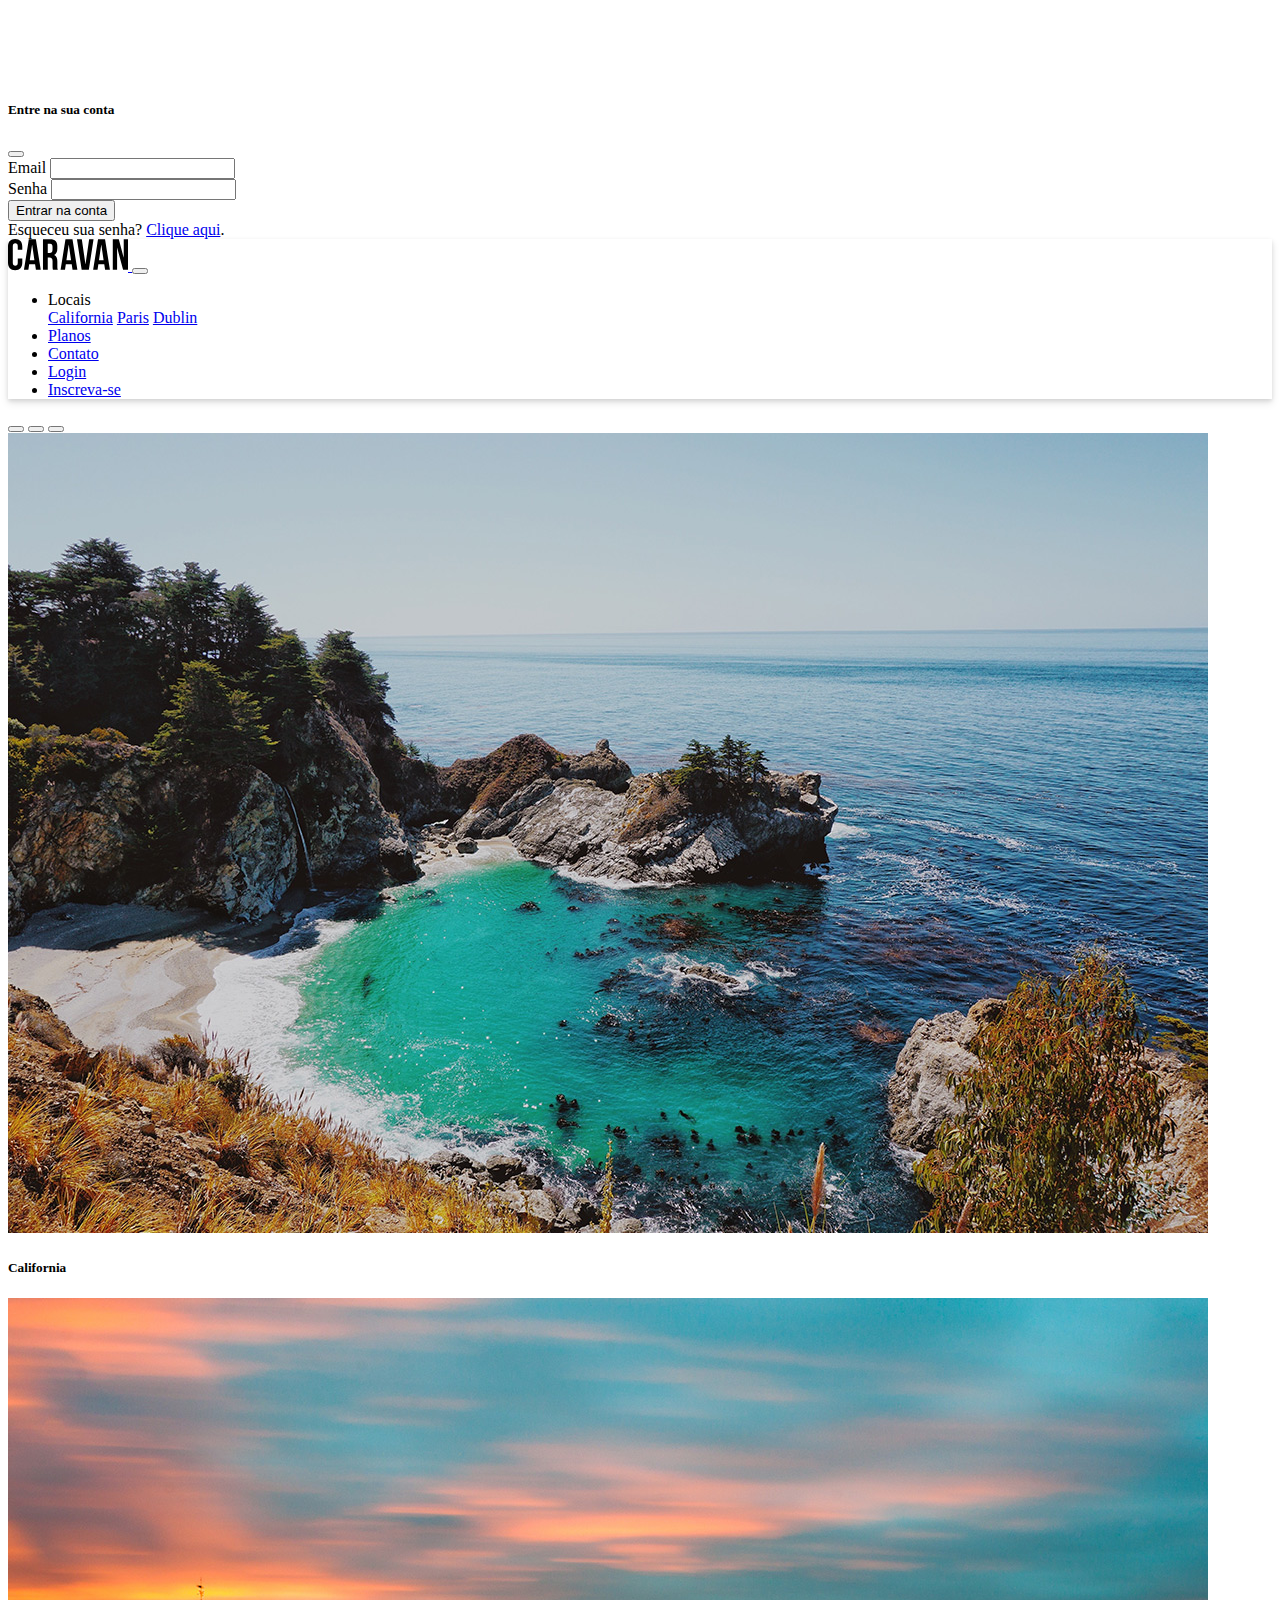
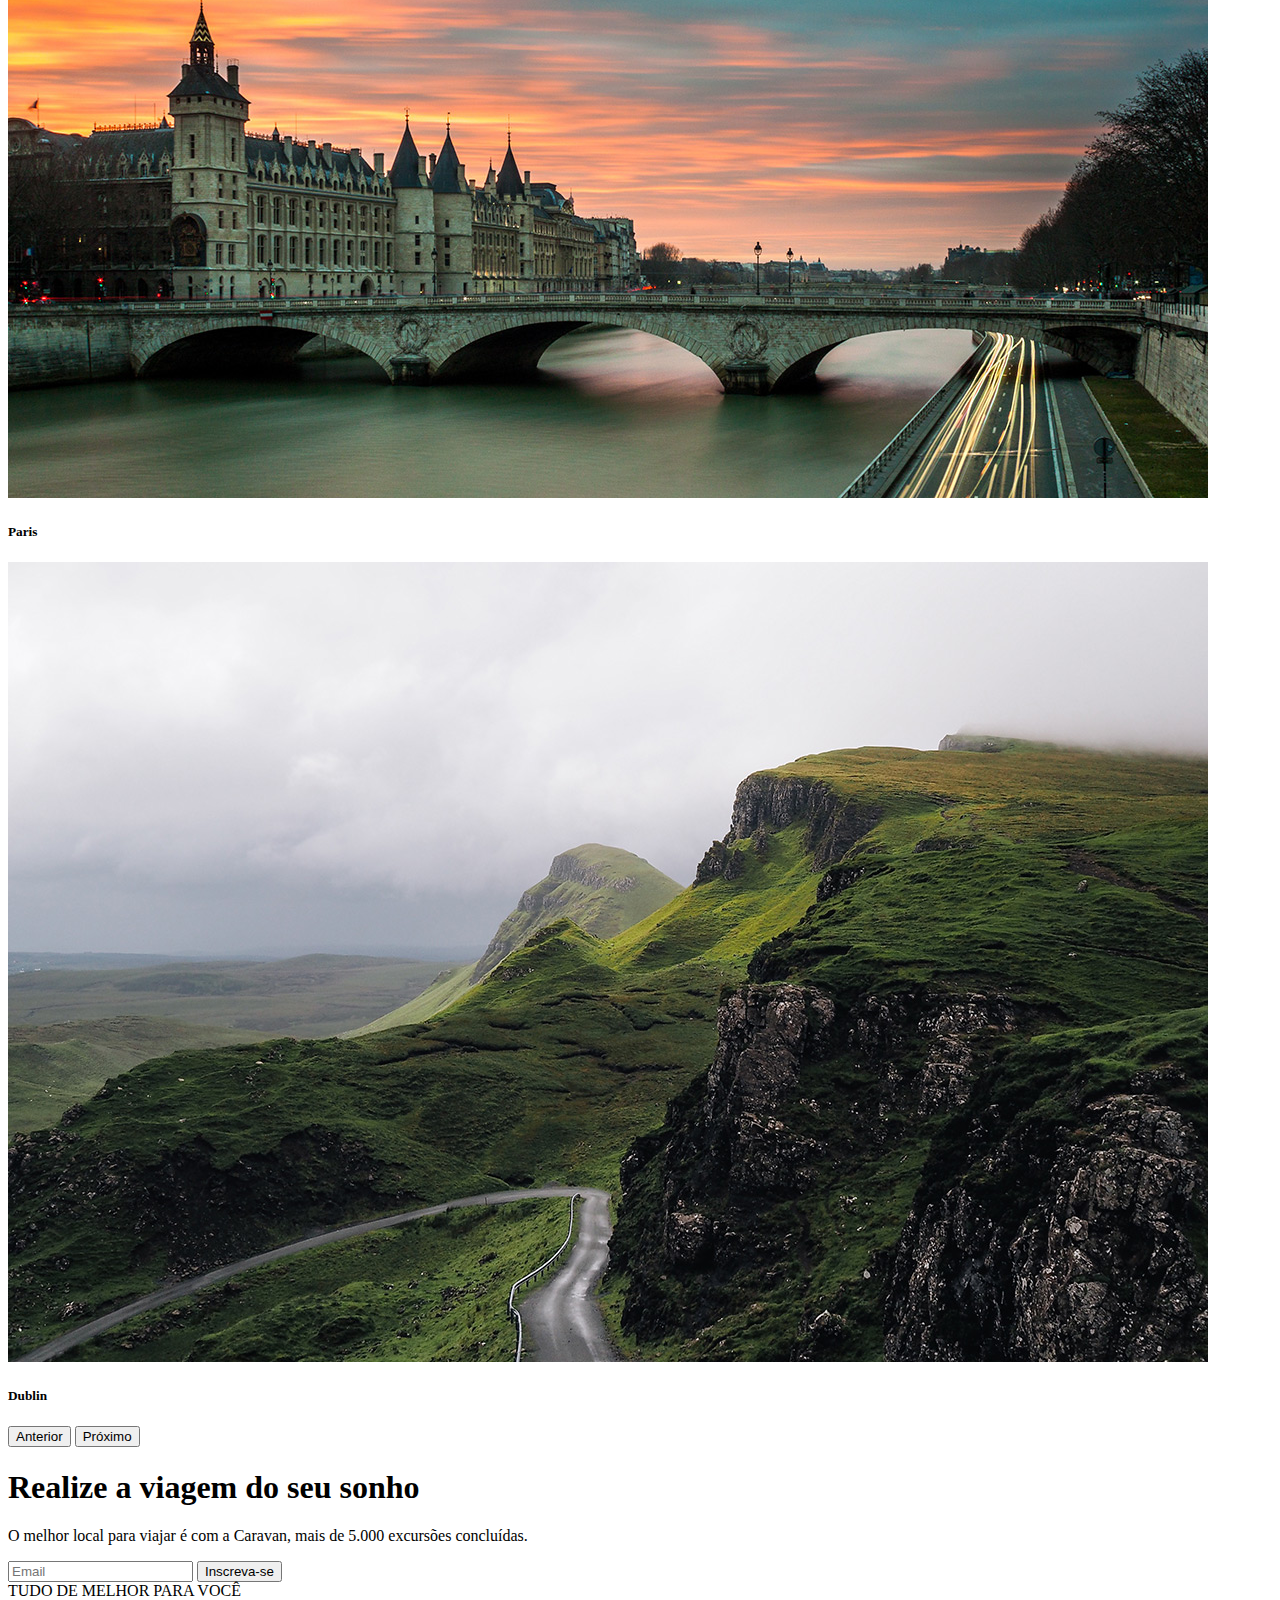
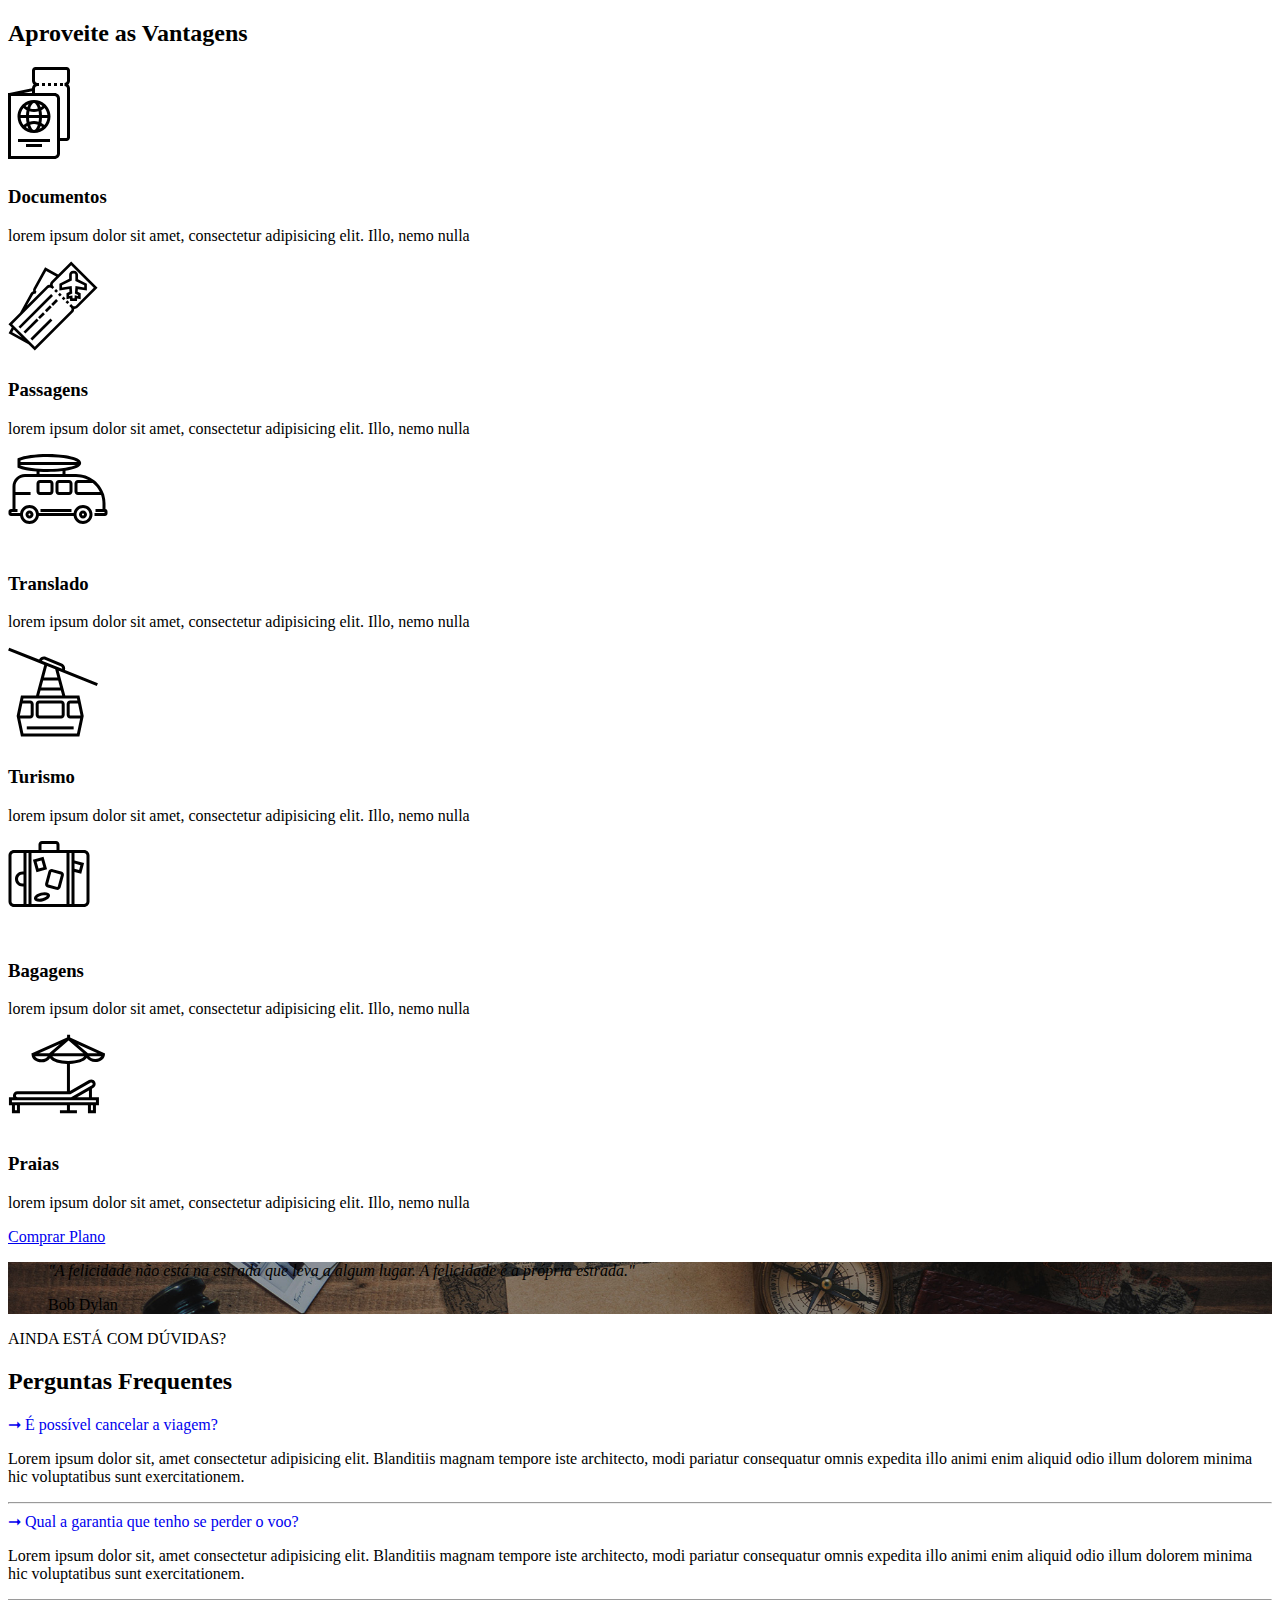
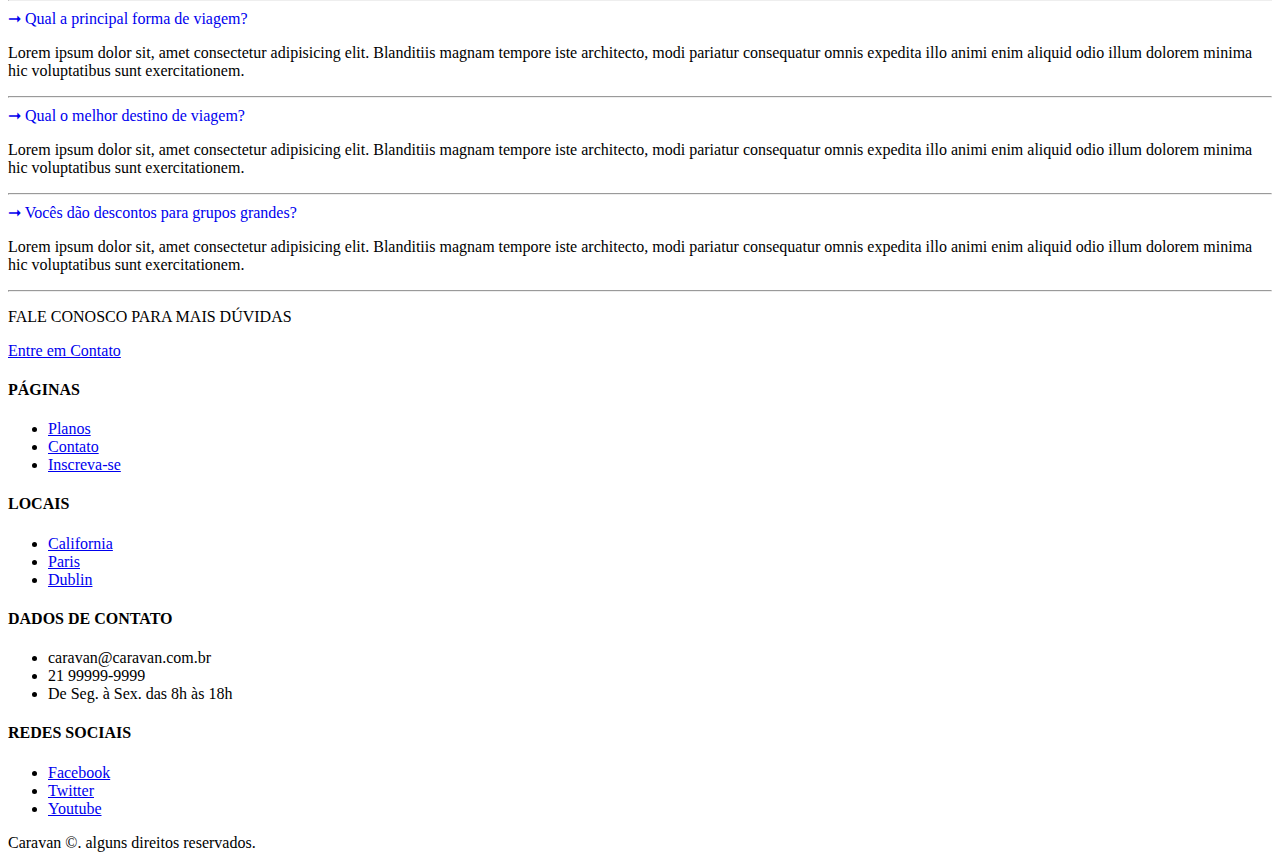
<file: index.html>
<!DOCTYPE html>
<html lang="pt-br">

<head>
  <meta charset="UTF-8">
  <meta name="viewport" content="width=device-width, initial-scale=1.0">
  <title>Caravan</title>

  <!-- Bootstrap CSS -->
  <link href="https://cdn.jsdelivr.net/npm/bootstrap@5.0.2/dist/css/bootstrap.min.css" rel="stylesheet" integrity="sha384-EVSTQN3/azprG1Anm3QDgpJLIm9Nao0Yz1ztcQTwFspd3yD65VohhpuuCOmLASjC" crossorigin="anonymous">

  <link rel="stylesheet" href="style.css">
</head>

<body>


  <!-- Modal -->
  <div class="modal fade" id="modalLogin" tabindex="-1" aria-labelledby="modalLoginTitulo" aria-hidden="true">
    <div class="modal-dialog">
      <div class="modal-content">
        <div class="modal-header">

          <h5 class="modal-title" id="exampleModalLabel">Entre na sua conta</h5>
          <button type="button" class="btn-close" data-bs-dismiss="modal" aria-label="Close"></button>

        </div>
        <div class="modal-body">

          <form>
            <div class="mb-3">
              <label for="loginEmail" class="form-label">Email</label>
              <input type="email" class="form-control" id="loginEmail">
            </div>
            <div class="mb-3">
              <label for="loginSenha" class="form-label">Senha</label>
              <input type="password" class="form-control" id="loginSenha">
            </div>
            <button type="submit" class="btn btn-primary">Entrar na conta</button>
            <div class="form-text">Esqueceu sua senha? <a href="#">Clique aqui</a>.</div>
        </div>
        </form>

      </div>
    </div>
  </div>
  </div>
  <!-- Modal -->

  <nav class="navbar navbar-expand-md navbar-light bg-light fixed-top p-3 box-shadow">

    <a class="nav-brand" href="#">
      <img src="img/caravan.svg" alt="Caravan">
    </a>

    <button class="navbar-toggler" type="button" data-bs-toggle="collapse" data-bs-target="#navbarSupportedContent" aria-controls="navbarSupportedContent" aria-expanded="false" aria-label="Abrir Navegação">
      <span class="navbar-toggler-icon"></span>
    </button>
    <div class="callapse navbar-collapse" id="navbarSupportedContent">
      <ul class="navbar-nav ms-auto">
        <li class=" nav-item dropdown">
          <a class="nav-link dropdown-toggle pointer" id=" dropdownMenuButton1" data-bs-toggle="dropdown" aria-expanded="false">Locais</a>
          <div class="dropdown-menu" aria-labelledby="dropdownMenuButton1">
            <a class="dropdown-item" href="local.html">California</a>
            <a class="dropdown-item" href="local.html">Paris</a>
            <a class="dropdown-item" href="local.html">Dublin</a>
          </div>
        </li>
        <li class="nav-item">
          <a class="nav-link" href="planos.html">Planos</a>
        </li>
        <li class="nav-item">
          <a class="nav-link" href="contato.html">Contato</a>
        </li>
        <li class="nav-item">
          <a class="nav-link" href="#" data-bs-toggle="modal" data-bs-target="#modalLogin">Login</a>
        </li>
        <li class="nav-item">
          <a class="btn btn-outline-primary ms-md-2" href="inscricao.html">Inscreva-se</a>
        </li>
      </ul>
    </div>
  </nav>

  <section class="container-fluid">
    <div class="row bg-dark text-white align-items-center">

      <div class="col-lg-7 p-0">
        <div id="carouselExampleIndicators" class="carousel slide" data-bs-ride="carousel">
          <div class="carousel-indicators">
            <button type="button" data-bs-target="#carouselExampleIndicators" data-bs-slide-to="0" class="active" aria-current="true" aria-label="Slide 1"></button>
            <button type="button" data-bs-target="#carouselExampleIndicators" data-bs-slide-to="1" aria-label="Slide 2"></button>
            <button type="button" data-bs-target="#carouselExampleIndicators" data-bs-slide-to="2" aria-label="Slide 3"></button>
          </div>
          <div class="carousel-inner">
            <div class="carousel-item active">
              <img src="img/california.jpg" class="d-block w-100" alt="california">
              <div class="carousel-caption d-none d-md-block">
                <h5 class="display-4">California</h5>
              </div>
            </div>
            <div class="carousel-item">
              <img src="img/paris.jpg" class="d-block w-100" alt="paris">
              <div class="carousel-caption d-none d-md-block">
                <h5 class="display-4">Paris</h5>
              </div>
            </div>
            <div class="carousel-item">
              <img src="img/dublin.jpg" class="d-block w-100" alt="dublin">
              <div class="carousel-caption d-none d-md-block">
                <h5 class="display-4">Dublin</h5>
              </div>
            </div>
          </div>
          <button class="carousel-control-prev" type="button" data-bs-target="#carouselExampleIndicators" data-bs-slide="prev">
            <span class="carousel-control-prev-icon" aria-hidden="true"></span>
            <span class="visually-hidden">Anterior</span>
          </button>
          <button class="carousel-control-next" type="button" data-bs-target="#carouselExampleIndicators" data-bs-slide="next">
            <span class="carousel-control-next-icon" aria-hidden="true"></span>
            <span class="visually-hidden">Próximo</span>
          </button>
        </div>
      </div>

      <div class="col-lg-5 p-4">
        <h1 class="display-4">Realize a viagem do seu sonho</h1>
        <p class="lead">O melhor local para viajar é com a Caravan, mais de 5.000 excursões concluídas.</p>
        <form action="">
          <div class="input-group input-group-lg">
            <input type="text" class="form-control" placeholder="Email" aria-label="Email" aria-describedby="button-addon2">
            <button class="btn btn-primary" type="button" id="button-addon2">Inscreva-se</button>
          </div>
        </form>
      </div>
    </div>

  </section>

  <section class="py-5 bg-light text-center">
    <div class="container">
      <div class="my-5">
        <span class="h6 d-block">TUDO DE MELHOR PARA VOCÊ</span>
        <h2 class="display-4 text-primary">Aproveite as Vantagens</h2>
      </div>

      <div class="row">
        <div class="col-xl-4 col-md-6">
          <div style="height: 100px;" class="d-flex justify-content-center">
            <img src="img/icones/passaporte.svg" alt="Passaporte">
          </div>
          <h3>Documentos</h3>
          <p>lorem ipsum dolor sit amet, consectetur adipisicing elit. Illo, nemo nulla</p>
        </div>

        <div class="col-xl-4 col-md-6">
          <div style="height: 100px;" class="d-flex justify-content-center">
            <img src="img/icones/passagens.svg" alt="Passagens">
          </div>
          <h3>Passagens</h3>
          <p>lorem ipsum dolor sit amet, consectetur adipisicing elit. Illo, nemo nulla</p>
        </div>

        <div class="col-xl-4 col-md-6">
          <div style="height: 100px;" class="d-flex justify-content-center">
            <img src="img/icones/translado.svg" alt="Translado">
          </div>
          <h3>Translado</h3>
          <p>lorem ipsum dolor sit amet, consectetur adipisicing elit. Illo, nemo nulla</p>
        </div>

        <div class="col-xl-4 col-md-6">
          <div style="height: 100px;" class="d-flex justify-content-center">
            <img src="img/icones/turismo.svg" alt="Turismo">
          </div>
          <h3>Turismo</h3>
          <p>lorem ipsum dolor sit amet, consectetur adipisicing elit. Illo, nemo nulla</p>
        </div>

        <div class="col-xl-4 col-md-6">
          <div style="height: 100px;" class="d-flex justify-content-center">
            <img src="img/icones/bagagens.svg" alt="Bagagens">
          </div>
          <h3>Bagagens</h3>
          <p>lorem ipsum dolor sit amet, consectetur adipisicing elit. Illo, nemo nulla</p>
        </div>

        <div class="col-xl-4 col-md-6">
          <div style="height: 100px;" class="d-flex justify-content-center">
            <img src="img/icones/praias.svg" alt="Praias">
          </div>
          <h3>Praias</h3>
          <p>lorem ipsum dolor sit amet, consectetur adipisicing elit. Illo, nemo nulla</p>
        </div>
      </div>

      <a class="btn btn-primary btn-lg mt-4" href="planos.html">Comprar Plano</a>
    </div>
  </section>

  <section id="home-quote" class="p-md-5">
    <blockquote class="blockquote text-center text-white p-md-5 p-3">
      <p class="display-4">
        <em>"A felicidade não está na estrada que leva a algum lugar. A felicidade é a própria estrada."</em>
      </p>
      <footer class="blockquote-footer text-white">Bob Dylan</footer>
    </blockquote>
  </section>

  <section class="container">

    <div class="my-5 text-center">
      <span class="h6 d-block">AINDA ESTÁ COM DÚVIDAS?</span>
      <h2 class="display-4 text-primary">Perguntas Frequentes</h2>
    </div>

    <div class="row justify-content-center">
      <div class="col-md-6">

        <div class="pergunta py-2">
          <a class="lead" data-bs-toggle="collapse" href="#collapseExample1" role="button" aria-expanded="false" aria-controls="collapseExample1">
            ➞ É possível cancelar a viagem?
          </a>
          <div class="collapse show" id="collapseExample1">
            <p>
              Lorem ipsum dolor sit, amet consectetur adipisicing elit. Blanditiis magnam tempore iste architecto, modi pariatur consequatur omnis expedita illo animi enim aliquid odio illum dolorem minima hic voluptatibus sunt exercitationem.
            </p>
          </div>

          <hr class="dropdown-divider">

          <div class="pergunta py-2">
            <a class="lead" data-bs-toggle="collapse" href="#collapseExample2" role="button" aria-expanded="false" aria-controls="collapseExample2">
              ➞ Qual a garantia que tenho se perder o voo?
            </a>
            <div class="collapse" id="collapseExample2">
              <p>
                Lorem ipsum dolor sit, amet consectetur adipisicing elit. Blanditiis magnam tempore iste architecto, modi pariatur consequatur omnis expedita illo animi enim aliquid odio illum dolorem minima hic voluptatibus sunt exercitationem.
              </p>
            </div>
          </div>

          <hr class="dropdown-divider">

          <div class="pergunta py-2">
            <a class="lead" data-bs-toggle="collapse" href="#collapseExample3" role="button" aria-expanded="false" aria-controls="collapseExample3">
              ➞ Qual a principal forma de viagem?
            </a>
            <div class="collapse" id="collapseExample3">
              <p>
                Lorem ipsum dolor sit, amet consectetur adipisicing elit. Blanditiis magnam tempore iste architecto, modi pariatur consequatur omnis expedita illo animi enim aliquid odio illum dolorem minima hic voluptatibus sunt exercitationem.
              </p>
            </div>
          </div>

          <hr class="dropdown-divider">

          <div class="pergunta py-2">
            <a class="lead" data-bs-toggle="collapse" href="#collapseExample4" role="button" aria-expanded="false" aria-controls="collapseExample4">
              ➞ Qual o melhor destino de viagem?
            </a>
            <div class="collapse" id="collapseExample4">
              <p>
                Lorem ipsum dolor sit, amet consectetur adipisicing elit. Blanditiis magnam tempore iste architecto, modi pariatur consequatur omnis expedita illo animi enim aliquid odio illum dolorem minima hic voluptatibus sunt exercitationem.
              </p>
            </div>
          </div>

          <hr class="dropdown-divider">

          <div class="pergunta py-2">
            <a class="lead" data-bs-toggle="collapse" href="#collapseExample5" role="button" aria-expanded="false" aria-controls="collapseExample5">
              ➞ Vocês dão descontos para grupos grandes?
            </a>
            <div class="collapse" id="collapseExample5" data-parent="collapseExample5">
              <p>
                Lorem ipsum dolor sit, amet consectetur adipisicing elit. Blanditiis magnam tempore iste architecto, modi pariatur consequatur omnis expedita illo animi enim aliquid odio illum dolorem minima hic voluptatibus sunt exercitationem.
              </p>
            </div>
          </div>
        </div>

        <hr class="dropdown-divider">

        <div class="text-center my-4">
          <p class="small m-1">FALE CONOSCO PARA MAIS DÚVIDAS</p>
          <a class="btn btn-primary" href="contato.html">Entre em Contato</a>
        </div>
  </section>

  <footer class="bg-dark text-white mt-5">

    <div class="container py-4">
      <div class="row">

        <div class="col-md-3 col-6">
          <h4 class="h6">PÁGINAS</h4>
          <ul class="list-unstyled">
            <li><a href="planos.html">Planos</a></li>
            <li><a href="contato.html">Contato</a></li>
            <li><a href="incricao.html">Inscreva-se</a></li>
          </ul>
        </div>

        <div class="col-md-3 col-6">
          <h4 class="h6">LOCAIS</h4>
          <ul class="list-unstyled">
            <li><a href="local.html">California</a></li>
            <li><a href="local.html">Paris</a></li>
            <li><a href="local.html">Dublin</a></li>
          </ul>
        </div>

        <div class="col-md-4">
          <h4 class="h6">DADOS DE CONTATO</h4>
          <ul class="list-unstyled text-secondary">
            <li>caravan@caravan.com.br</li>
            <li>21 99999-9999</li>
            <li>De Seg. à Sex. das 8h às 18h</li>
          </ul>
        </div>

        <div class="col-md-2">

          <h4 class="h6">REDES SOCIAIS</h4>

          <ul class="list-unstyled text-secondary">
            <li class="row"><a class="btn btn-outline-secondary btn-sm mb-2" href="#" style="max-width: 140px;">Facebook</a></li>
            <li class="row"><a class="btn btn-outline-secondary btn-sm mb-2" href="#" style="max-width: 140px;">Twitter</a></li>
            <li class="row"><a class="btn btn-outline-secondary btn-sm mb-2" href="#" style="max-width: 140px;">Youtube</a></li>
          </ul>
        </div>

      </div>
    </div>

    <div class="bg-primary text-center py-3">
      <p class="mb-0">Caravan ©. alguns direitos reservados.</p>
    </div>

  </footer>


  <!-- Bootstrap Bundle with Popper -->
  <script src="https://cdn.jsdelivr.net/npm/bootstrap@5.0.2/dist/js/bootstrap.bundle.min.js" integrity="sha384-MrcW6ZMFYlzcLA8Nl+NtUVF0sA7MsXsP1UyJoMp4YLEuNSfAP+JcXn/tWtIaxVXM" crossorigin="anonymous"></script>
  <script src="script.js"></script>
</body>

</html>
</file>
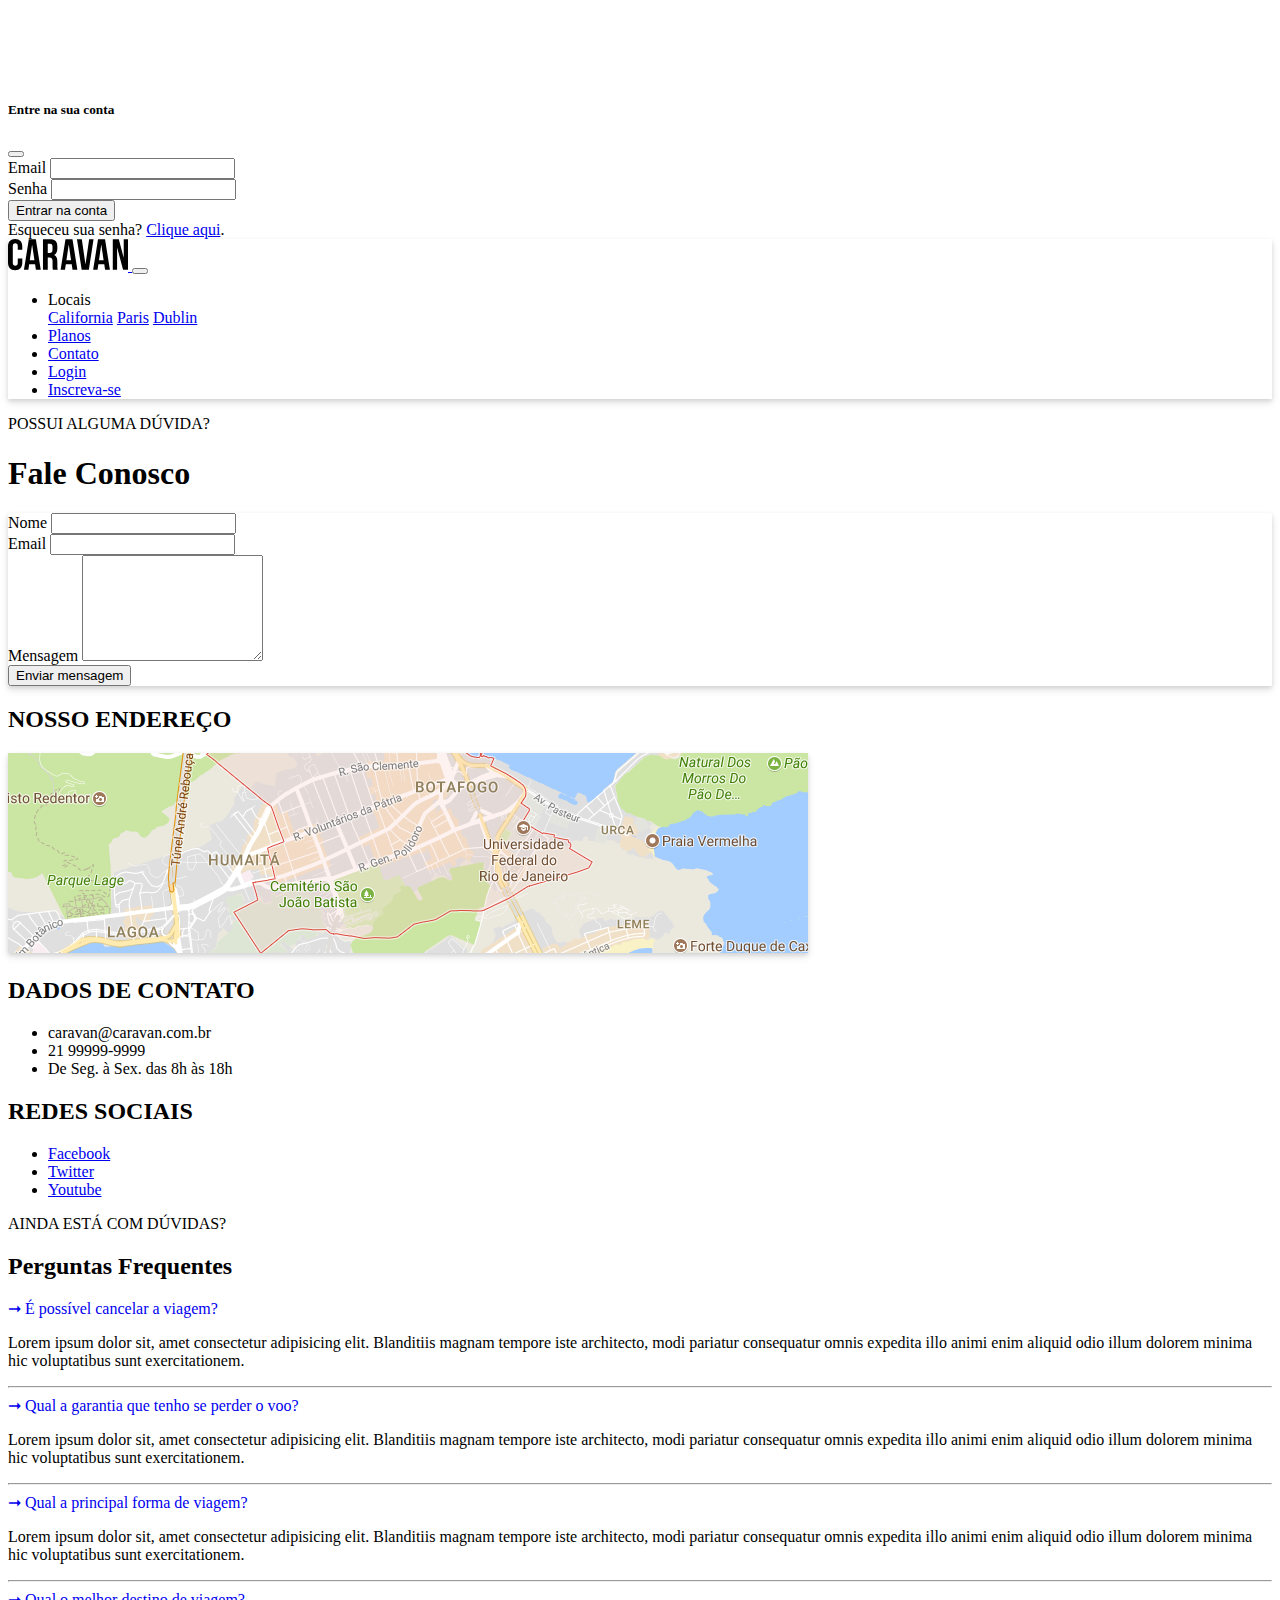
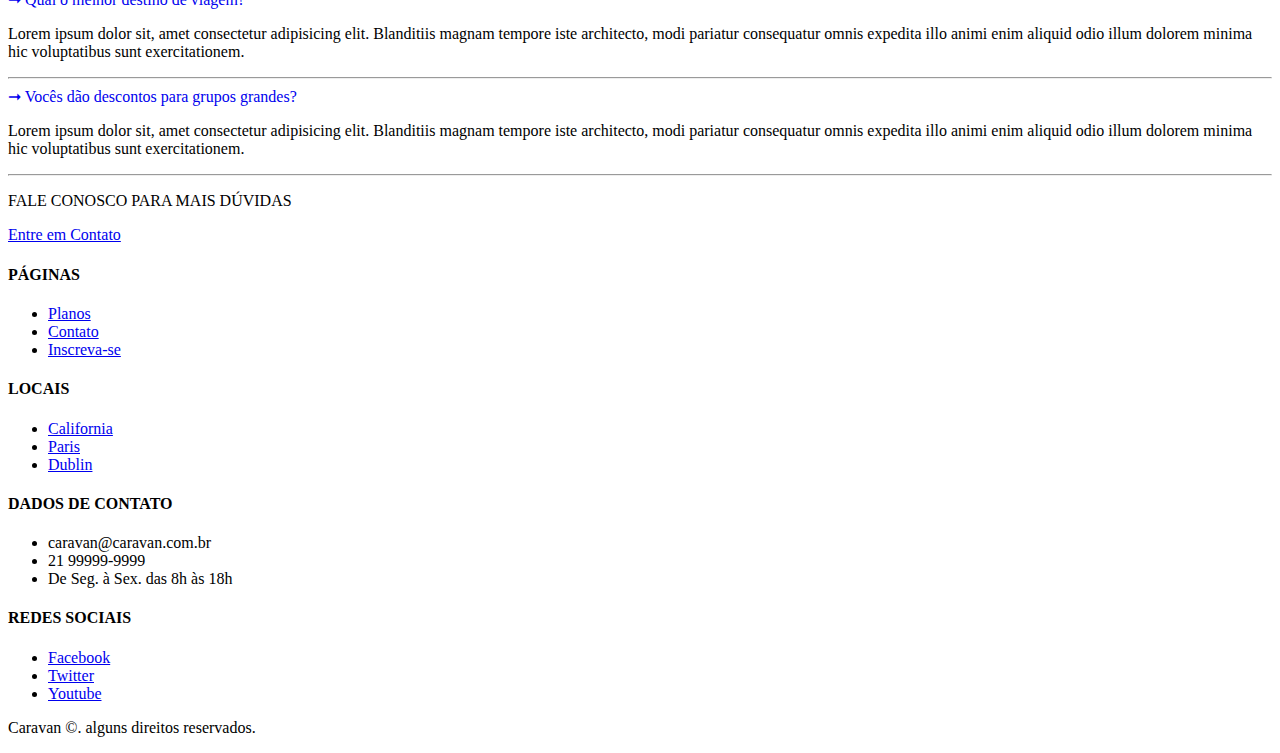
<file: contato.html>
<!DOCTYPE html>
<html lang="pt-br">

<head>
  <meta charset="UTF-8">
  <meta name="viewport" content="width=device-width, initial-scale=1.0">
  <title>Caravan - Contato</title>

  <!-- Bootstrap CSS -->
  <link href="https://cdn.jsdelivr.net/npm/bootstrap@5.0.2/dist/css/bootstrap.min.css" rel="stylesheet" integrity="sha384-EVSTQN3/azprG1Anm3QDgpJLIm9Nao0Yz1ztcQTwFspd3yD65VohhpuuCOmLASjC" crossorigin="anonymous">

  <link rel="stylesheet" href="style.css">
</head>

<body>


  <!-- Modal -->
  <div class="modal fade" id="modalLogin" tabindex="-1" aria-labelledby="modalLoginTitulo" aria-hidden="true">
    <div class="modal-dialog">
      <div class="modal-content">
        <div class="modal-header">

          <h5 class="modal-title" id="exampleModalLabel">Entre na sua conta</h5>
          <button type="button" class="btn-close" data-bs-dismiss="modal" aria-label="Close"></button>

        </div>
        <div class="modal-body">

          <form>
            <div class="mb-3">
              <label for="loginEmail" class="form-label">Email</label>
              <input type="email" class="form-control" id="loginEmail">
            </div>
            <div class="mb-3">
              <label for="loginSenha" class="form-label">Senha</label>
              <input type="password" class="form-control" id="loginSenha">
            </div>
            <button type="submit" class="btn btn-primary">Entrar na conta</button>
            <div class="form-text">Esqueceu sua senha? <a href="#">Clique aqui</a>.</div>
        </div>
        </form>

      </div>
    </div>
  </div>
  </div>
  <!-- Modal -->

  <nav class="navbar navbar-expand-md navbar-light bg-light fixed-top p-3 box-shadow">

    <a class="nav-brand" href="#">
      <img src="img/caravan.svg" alt="Caravan">
    </a>

    <button class="navbar-toggler" type="button" data-bs-toggle="collapse" data-bs-target="#navbarSupportedContent" aria-controls="navbarSupportedContent" aria-expanded="false" aria-label="Abrir Navegação">
      <span class="navbar-toggler-icon"></span>
    </button>
    <div class="callapse navbar-collapse" id="navbarSupportedContent">
      <ul class="navbar-nav ms-auto">
        <li class=" nav-item dropdown">
          <a class="nav-link dropdown-toggle pointer" id=" dropdownMenuButton1" data-bs-toggle="dropdown" aria-expanded="false">Locais</a>
          <div class="dropdown-menu" aria-labelledby="dropdownMenuButton1">
            <a class="dropdown-item" href="local.html">California</a>
            <a class="dropdown-item" href="local.html">Paris</a>
            <a class="dropdown-item" href="local.html">Dublin</a>
          </div>
        </li>
        <li class="nav-item">
          <a class="nav-link" href="planos.html">Planos</a>
        </li>
        <li class="nav-item">
          <a class="nav-link active" href="contato.html">Contato</a>
        </li>
        <li class="nav-item">
          <a class="nav-link" href="#" data-bs-toggle="modal" data-bs-target="#modalLogin">Login</a>
        </li>
        <li class="nav-item">
          <a class="btn btn-outline-primary ms-md-2" href="inscricao.html">Inscreva-se</a>
        </li>
      </ul>
    </div>
  </nav>

  <section class="container">
    <div class="my-5 text-center">
      <span class="h6 d-block">POSSUI ALGUMA DÚVIDA?</span>
      <h1 class="display-4 text-primary">Fale Conosco</h1>
    </div>
    <div class="row">
      <div class="col-lg mb-5">
        <form class="bg-light rounded p-4 box-shadow">
          <div class="mb-3">
            <label for="clienteNome" class="form-label">Nome</label>
            <input type="text" class="form-control" id="clienteNome">
          </div>
          <div class="mb-3">
            <label for="clienteEmail" class="form-label">Email</label>
            <input type="email" class="form-control" id="clienteEmail">
          </div>
          <div class="mb-3">
            <label for="clienteMensagem">Mensagem</label>
            <textarea class="form-control" id="clienteMensagem" style="height: 100px"></textarea>
          </div>

          <button type="submit" class="btn btn-primary mt-3">Enviar mensagem</button>

        </form>
      </div>
      <div class="col-lg">

        <h2 class="h6">NOSSO ENDEREÇO</h2>
        <a href="#"><img class="img-fluid box-shadow rounded mb-4" src="img/mapa.png" alt="Endereço da Empresa"></a>

        <h2 class="h6">DADOS DE CONTATO</h2>
        <ul class="list-unstyled text-secondary">
          <li>caravan@caravan.com.br</li>
          <li>21 99999-9999</li>
          <li>De Seg. à Sex. das 8h às 18h</li>
        </ul>

        <h2 class="h6">REDES SOCIAIS</h2>

        <ul class="list-unstyled text-secondary">
          <li class="row ms-0"><a class="btn btn-outline-secondary btn-sm mb-2" href="#" style="max-width: 140px;">Facebook</a></li>
          <li class="row ms-0"><a class="btn btn-outline-secondary btn-sm mb-2" href="#" style="max-width: 140px;">Twitter</a></li>
          <li class="row ms-0"><a class="btn btn-outline-secondary btn-sm mb-2" href="#" style="max-width: 140px;">Youtube</a></li>
        </ul>

      </div>
    </div>
  </section>

  <section class="container">

    <div class="my-5 text-center">
      <span class="h6 d-block">AINDA ESTÁ COM DÚVIDAS?</span>
      <h2 class="display-4 text-primary">Perguntas Frequentes</h2>
    </div>

    <div class="row justify-content-center">
      <div class="col-md-6">

        <div class="pergunta py-2">
          <a class="lead" data-bs-toggle="collapse" href="#collapseExample1" role="button" aria-expanded="false" aria-controls="collapseExample1">
            ➞ É possível cancelar a viagem?
          </a>
          <div class="collapse show" id="collapseExample1">
            <p>
              Lorem ipsum dolor sit, amet consectetur adipisicing elit. Blanditiis magnam tempore iste architecto, modi pariatur consequatur omnis expedita illo animi enim aliquid odio illum dolorem minima hic voluptatibus sunt exercitationem.
            </p>
          </div>

          <hr class="dropdown-divider">

          <div class="pergunta py-2">
            <a class="lead" data-bs-toggle="collapse" href="#collapseExample2" role="button" aria-expanded="false" aria-controls="collapseExample2">
              ➞ Qual a garantia que tenho se perder o voo?
            </a>
            <div class="collapse" id="collapseExample2">
              <p>
                Lorem ipsum dolor sit, amet consectetur adipisicing elit. Blanditiis magnam tempore iste architecto, modi pariatur consequatur omnis expedita illo animi enim aliquid odio illum dolorem minima hic voluptatibus sunt exercitationem.
              </p>
            </div>
          </div>

          <hr class="dropdown-divider">

          <div class="pergunta py-2">
            <a class="lead" data-bs-toggle="collapse" href="#collapseExample3" role="button" aria-expanded="false" aria-controls="collapseExample3">
              ➞ Qual a principal forma de viagem?
            </a>
            <div class="collapse" id="collapseExample3">
              <p>
                Lorem ipsum dolor sit, amet consectetur adipisicing elit. Blanditiis magnam tempore iste architecto, modi pariatur consequatur omnis expedita illo animi enim aliquid odio illum dolorem minima hic voluptatibus sunt exercitationem.
              </p>
            </div>
          </div>

          <hr class="dropdown-divider">

          <div class="pergunta py-2">
            <a class="lead" data-bs-toggle="collapse" href="#collapseExample4" role="button" aria-expanded="false" aria-controls="collapseExample4">
              ➞ Qual o melhor destino de viagem?
            </a>
            <div class="collapse" id="collapseExample4">
              <p>
                Lorem ipsum dolor sit, amet consectetur adipisicing elit. Blanditiis magnam tempore iste architecto, modi pariatur consequatur omnis expedita illo animi enim aliquid odio illum dolorem minima hic voluptatibus sunt exercitationem.
              </p>
            </div>
          </div>

          <hr class="dropdown-divider">

          <div class="pergunta py-2">
            <a class="lead" data-bs-toggle="collapse" href="#collapseExample5" role="button" aria-expanded="false" aria-controls="collapseExample5">
              ➞ Vocês dão descontos para grupos grandes?
            </a>
            <div class="collapse" id="collapseExample5" data-parent="collapseExample5">
              <p>
                Lorem ipsum dolor sit, amet consectetur adipisicing elit. Blanditiis magnam tempore iste architecto, modi pariatur consequatur omnis expedita illo animi enim aliquid odio illum dolorem minima hic voluptatibus sunt exercitationem.
              </p>
            </div>
          </div>
        </div>

        <hr class="dropdown-divider">

        <div class="text-center my-4">
          <p class="small m-1">FALE CONOSCO PARA MAIS DÚVIDAS</p>
          <a class="btn btn-primary" href="contato.html">Entre em Contato</a>
        </div>
  </section>

  <footer class="bg-dark text-white mt-5">

    <div class="container py-4">
      <div class="row">

        <div class="col-md-3 col-6">
          <h4 class="h6">PÁGINAS</h4>
          <ul class="list-unstyled">
            <li><a href="planos.html">Planos</a></li>
            <li><a href="contato.html">Contato</a></li>
            <li><a href="incricao.html">Inscreva-se</a></li>
          </ul>
        </div>

        <div class="col-md-3 col-6">
          <h4 class="h6">LOCAIS</h4>
          <ul class="list-unstyled">
            <li><a href="local.html">California</a></li>
            <li><a href="local.html">Paris</a></li>
            <li><a href="local.html">Dublin</a></li>
          </ul>
        </div>

        <div class="col-md-4">
          <h4 class="h6">DADOS DE CONTATO</h4>
          <ul class="list-unstyled text-secondary">
            <li>caravan@caravan.com.br</li>
            <li>21 99999-9999</li>
            <li>De Seg. à Sex. das 8h às 18h</li>
          </ul>
        </div>

        <div class="col-md-2">

          <h4 class="h6">REDES SOCIAIS</h4>

          <ul class="list-unstyled text-secondary">
            <li class="row"><a class="btn btn-outline-secondary btn-sm mb-2" href="#" style="max-width: 140px;">Facebook</a></li>
            <li class="row"><a class="btn btn-outline-secondary btn-sm mb-2" href="#" style="max-width: 140px;">Twitter</a></li>
            <li class="row"><a class="btn btn-outline-secondary btn-sm mb-2" href="#" style="max-width: 140px;">Youtube</a></li>
          </ul>
        </div>

      </div>
    </div>

    <div class="bg-primary text-center py-3">
      <p class="mb-0">Caravan ©. alguns direitos reservados.</p>
    </div>

  </footer>


  <!-- Bootstrap Bundle with Popper -->
  <script src="https://cdn.jsdelivr.net/npm/bootstrap@5.0.2/dist/js/bootstrap.bundle.min.js" integrity="sha384-MrcW6ZMFYlzcLA8Nl+NtUVF0sA7MsXsP1UyJoMp4YLEuNSfAP+JcXn/tWtIaxVXM" crossorigin="anonymous"></script>
  <script src="script.js"></script>
</body>

</html>
</file>
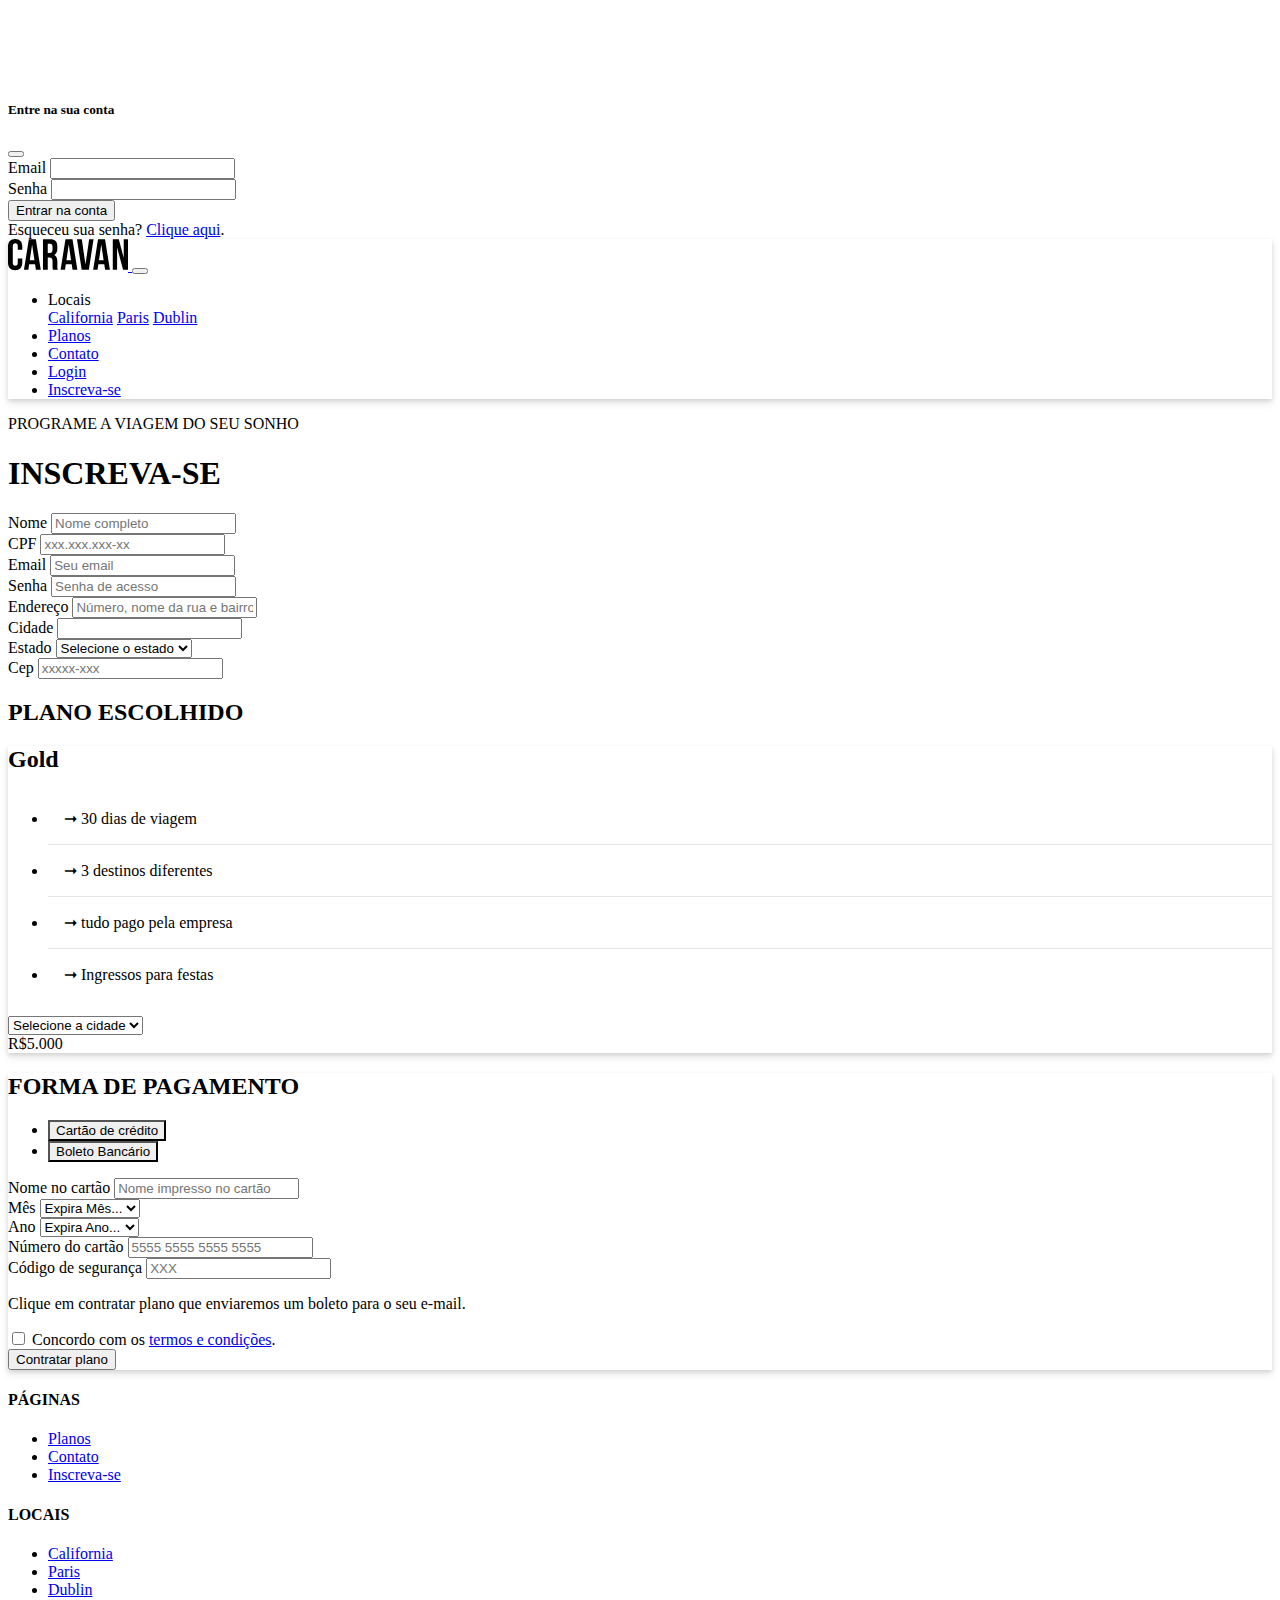
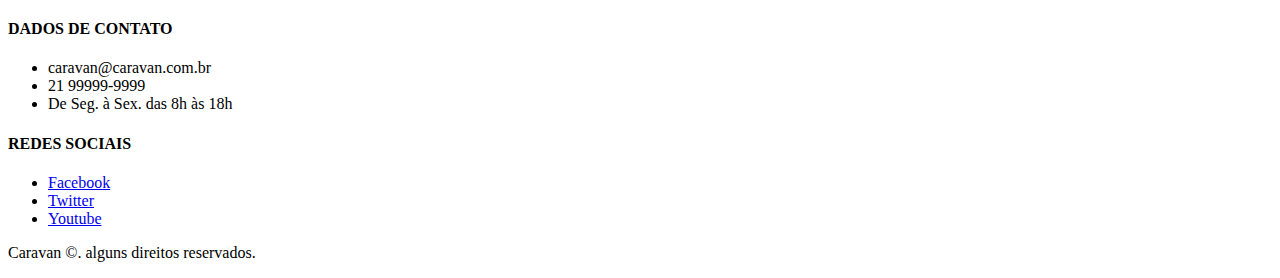
<file: inscricao.html>
<!DOCTYPE html>
<html lang="pt-br">

<head>
  <meta charset="UTF-8">
  <meta name="viewport" content="width=device-width, initial-scale=1.0">
  <title>Caravan - Inscrição</title>

  <!-- Bootstrap CSS -->
  <link href="https://cdn.jsdelivr.net/npm/bootstrap@5.0.2/dist/css/bootstrap.min.css" rel="stylesheet" integrity="sha384-EVSTQN3/azprG1Anm3QDgpJLIm9Nao0Yz1ztcQTwFspd3yD65VohhpuuCOmLASjC" crossorigin="anonymous">

  <link rel="stylesheet" href="style.css">
</head>

<body>


  <!-- Modal -->
  <div class="modal fade" id="modalLogin" tabindex="-1" aria-labelledby="modalLoginTitulo" aria-hidden="true">
    <div class="modal-dialog">
      <div class="modal-content">
        <div class="modal-header">

          <h5 class="modal-title" id="exampleModalLabel">Entre na sua conta</h5>
          <button type="button" class="btn-close" data-bs-dismiss="modal" aria-label="Close"></button>

        </div>
        <div class="modal-body">

          <form>
            <div class="mb-3">
              <label for="loginEmail" class="form-label">Email</label>
              <input type="email" class="form-control" id="loginEmail">
            </div>
            <div class="mb-3">
              <label for="loginSenha" class="form-label">Senha</label>
              <input type="password" class="form-control" id="loginSenha">
            </div>
            <button type="submit" class="btn btn-primary">Entrar na conta</button>
            <div class="form-text">Esqueceu sua senha? <a href="#">Clique aqui</a>.</div>
        </div>
        </form>

      </div>
    </div>
  </div>
  </div>
  <!-- Modal -->

  <nav class="navbar navbar-expand-md navbar-light bg-light fixed-top p-3 box-shadow">

    <a class="nav-brand" href="#">
      <img src="img/caravan.svg" alt="Caravan">
    </a>

    <button class="navbar-toggler" type="button" data-bs-toggle="collapse" data-bs-target="#navbarSupportedContent" aria-controls="navbarSupportedContent" aria-expanded="false" aria-label="Abrir Navegação">
      <span class="navbar-toggler-icon"></span>
    </button>
    <div class="callapse navbar-collapse" id="navbarSupportedContent">
      <ul class="navbar-nav ms-auto">
        <li class=" nav-item dropdown">
          <a class="nav-link dropdown-toggle pointer" id=" dropdownMenuButton1" data-bs-toggle="dropdown" aria-expanded="false">Locais</a>
          <div class="dropdown-menu" aria-labelledby="dropdownMenuButton1">
            <a class="dropdown-item" href="local.html">California</a>
            <a class="dropdown-item" href="local.html">Paris</a>
            <a class="dropdown-item" href="local.html">Dublin</a>
          </div>
        </li>
        <li class="nav-item">
          <a class="nav-link" href="planos.html">Planos</a>
        </li>
        <li class="nav-item">
          <a class="nav-link" href="contato.html">Contato</a>
        </li>
        <li class="nav-item">
          <a class="nav-link" href="#" data-bs-toggle="modal" data-bs-target="#modalLogin">Login</a>
        </li>
        <li class="nav-item">
          <a class="btn btn-outline-primary ms-md-2" href="inscricao.html">Inscreva-se</a>
        </li>
      </ul>
    </div>
  </nav>

  <section class="container">
    <div class="my-5 text-center">
      <span class="h6 d-block">PROGRAME A VIAGEM DO SEU SONHO</span>
      <h1 class="display-4 text-primary">INSCREVA-SE</h1>
    </div>
    <div class="row">

      <div class="col-lg-6 mb-5">

        <form class="row g-3">
          <div class="col-md-6">
            <label for="inputNome" class="form-label">Nome</label>
            <input type="text" class="form-control" id="inputNome" placeholder="Nome completo">
          </div>
          <div class="col-md-6">
            <label for="inputcpf" class="form-label">CPF</label>
            <input type="text" class="form-control" id="inputcpf" placeholder="xxx.xxx.xxx-xx">
          </div>
          <div class="col-md-6">
            <label for="inputEmail" class="form-label">Email</label>
            <input type="email" class="form-control" id="inputEmail" placeholder="Seu email">
          </div>
          <div class="col-md-6">
            <label for="inputSenha" class="form-label">Senha</label>
            <input type="password" class="form-control" id="inputSenha" placeholder="Senha de acesso">
          </div>
          <div class="col-12">
            <label for="inputEndereco" class="form-label">Endereço</label>
            <input type="text" class="form-control" id="inputEndereco" placeholder="Número, nome da rua e bairro.">
          </div>
          <div class="col-md-6">
            <label for="inputCidade" class="form-label">Cidade</label>
            <input type="text" class="form-control" id="inputCidade"">
          </div>
          <div class=" col-md-3 col-6">
            <label for="inputCidade" class="form-label">Estado</label>
            <select class="form-select form-select-md" aria-label=".form-select-md example">
              <option selected>Selecione o estado</option>
              <option value="1">Rio de Janeiro</option>
              <option value="2">São Paulo</option>
              <option value="3">Paraná</option>
              <option value="3">Ceará</option>
              <option value="3">Acre</option>
            </select>
          </div>
          <div class=" col-md-3 col-6">
            <label for="inputCep" class="form-label">Cep</label>
            <input type="text" class="form-control" id="inputCep" placeholder="xxxxx-xxx">
          </div>
        </form>

      </div>

      <div class="col-md mb-5">

        <h2 class="h6 text-primary">PLANO ESCOLHIDO</h2>

        <div class="bg-light rounded p-4 box-shadow">

          <h2>Gold</h2>

          <ul class="lista-plano list-unstyled">
            <li>➞ 30 dias de viagem</li>
            <li>➞ 3 destinos diferentes</li>
            <li>➞ tudo pago pela empresa</li>
            <li>➞ Ingressos para festas</li>
          </ul>

          <select class="form-select bg-light" aria-label="Default select example">
            <option selected>Selecione a cidade</option>
            <option value="1">California</option>
            <option value="2">Paris</option>
            <option value="3">Dublin</option>
          </select>

          <div class="row mt-4">

            <div class="col">
              <span class="h4">R$5.000</span>
              </a>
            </div>

          </div>

        </div>
      </div>

    </div>

    <div class="bg-light rounded box-shadow p-3">

      <h2 class="h6 text-primary">FORMA DE PAGAMENTO</h2>

      <ul class="nav btn-group" id="myTab" role="tablist">
        <li class="nav-item" role="presentation">
          <button class="btn btn-secondary noBorderRadios btn-sm active" id="home-tab" data-bs-toggle="tab" data-bs-target="#home" type="button" role="tab" aria-controls="home" aria-selected="true">Cartão de crédito</button>
        </li>
        <li class="nav-item" role="presentation">
          <button class="btn btn-secondary noBorderRadios btn-sm" id="profile-tab" data-bs-toggle="tab" data-bs-target="#profile" type="button" role="tab" aria-controls="profile" aria-selected="false">Boleto Bancário</button>
        </li>
      </ul>
      <div class="tab-content" id="myTabContent">
        <div class="tab-pane fade show active" id="home" role="tabpanel" aria-labelledby="home-tab">
          <div class="row g-3">
            <div class="col-md-6">
              <label for="inputNomeCartao" class="form-label">Nome no cartão</label>
              <input type="text" class="form-control" id="inputNomeCartao" placeholder="Nome impresso no cartão">
            </div>
            <div class=" col-md-3 col-6">
              <label for="inputCidade" class="form-label">Mês</label>
              <select class="form-select form-select-md" aria-label=".form-select-md example">
                <option selected>Expira Mês...</option>
                <option value="1">01</option>
                <option value="2">02</option>
                <option value="3">03</option>
                <option value="3">04</option>
                <option value="3">05</option>
                <option value="3">06</option>
                <option value="3">07</option>
                <option value="3">08</option>
                <option value="3">09</option>
                <option value="3">10</option>
                <option value="3">11</option>
                <option value="3">12</option>
              </select>
            </div>

            <div class=" col-md-3 col-6">
              <label for="inputCidade" class="form-label">Ano</label>
              <select class="form-select form-select-md" aria-label=".form-select-md example">
                <option selected>Expira Ano...</option>
                <option value="1">2017</option>
                <option value="2">2018</option>
                <option value="3">2019</option>
                <option value="3">2020</option>
                <option value="3">2021</option>
                <option value="3">2022</option>
                <option value="3">2023</option>
                <option value="3">2024</option>
                <option value="3">2025</option>
                <option value="3">2026</option>
                <option value="3">2027</option>
                <option value="3">2028</option>
              </select>
            </div>

            <div class="col-md-6">
              <label for="inputNumerocartao" class="form-label">Número do cartão</label>
              <input type="text" class="form-control" id="inputNumerocartao" placeholder="5555 5555 5555 5555">
            </div>
            <div class="col-md-6">
              <label for="inputCodigo" class="form-label">Código de segurança</label>
              <input type="text" class="form-control" id="inputCodigo" placeholder="XXX">
            </div>

          </div>
        </div>
        <div class=" tab-pane fade" id="profile" role="tabpanel" aria-labelledby="profile-tab">
          <p class="lead pt-3">Clique em contratar plano que enviaremos um boleto para o seu e-mail.</p>
        </div>
        <div class="mt-3 form-check">
          <input type="checkbox" class="form-check-input" id="exampleCheck1">
          <label class="form-check-label" for="exampleCheck1">Concordo com os <a href="#">termos e condições</a>.</label>
        </div>
        <button type="submit" class="btn btn-primary btn-lg mt-3">Contratar plano</button>
      </div>

    </div>

  </section>

  <footer class="bg-dark text-white mt-5">

    <div class="container py-4">
      <div class="row">

        <div class="col-md-3 col-6">
          <h4 class="h6">PÁGINAS</h4>
          <ul class="list-unstyled">
            <li><a href="planos.html">Planos</a></li>
            <li><a href="contato.html">Contato</a></li>
            <li><a href="incricao.html">Inscreva-se</a></li>
          </ul>
        </div>

        <div class="col-md-3 col-6">
          <h4 class="h6">LOCAIS</h4>
          <ul class="list-unstyled">
            <li><a href="local.html">California</a></li>
            <li><a href="local.html">Paris</a></li>
            <li><a href="local.html">Dublin</a></li>
          </ul>
        </div>

        <div class="col-md-4">
          <h4 class="h6">DADOS DE CONTATO</h4>
          <ul class="list-unstyled text-secondary">
            <li>caravan@caravan.com.br</li>
            <li>21 99999-9999</li>
            <li>De Seg. à Sex. das 8h às 18h</li>
          </ul>
        </div>

        <div class="col-md-2">

          <h4 class="h6">REDES SOCIAIS</h4>

          <ul class="list-unstyled text-secondary">
            <li class="row"><a class="btn btn-outline-secondary btn-sm mb-2" href="#" style="max-width: 140px;">Facebook</a></li>
            <li class="row"><a class="btn btn-outline-secondary btn-sm mb-2" href="#" style="max-width: 140px;">Twitter</a></li>
            <li class="row"><a class="btn btn-outline-secondary btn-sm mb-2" href="#" style="max-width: 140px;">Youtube</a></li>
          </ul>
        </div>

      </div>
    </div>

    <div class="bg-primary text-center py-3">
      <p class="mb-0">Caravan ©. alguns direitos reservados.</p>
    </div>

  </footer>


  <!-- Bootstrap Bundle with Popper -->
  <script src="https://cdn.jsdelivr.net/npm/bootstrap@5.0.2/dist/js/bootstrap.bundle.min.js" integrity="sha384-MrcW6ZMFYlzcLA8Nl+NtUVF0sA7MsXsP1UyJoMp4YLEuNSfAP+JcXn/tWtIaxVXM" crossorigin="anonymous"></script>
  <script src="script.js"></script>
</body>

</html>
</file>
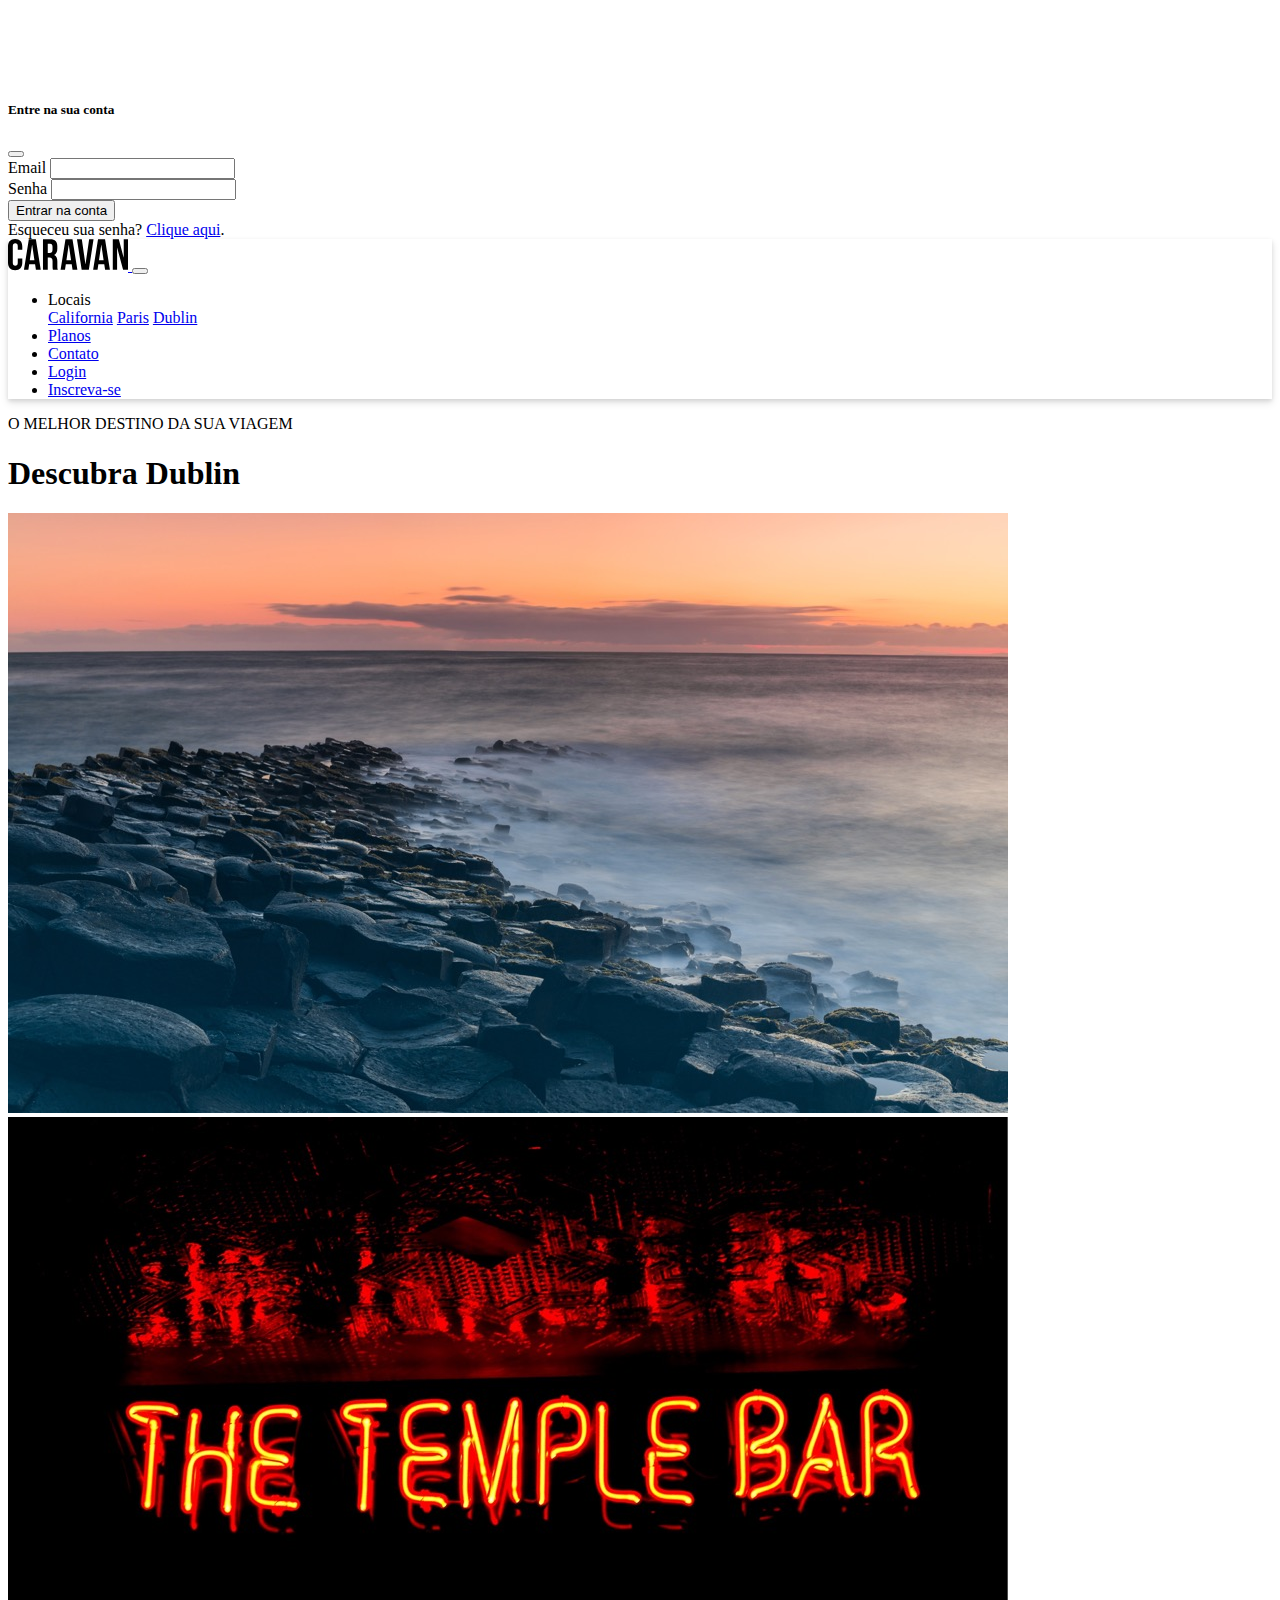
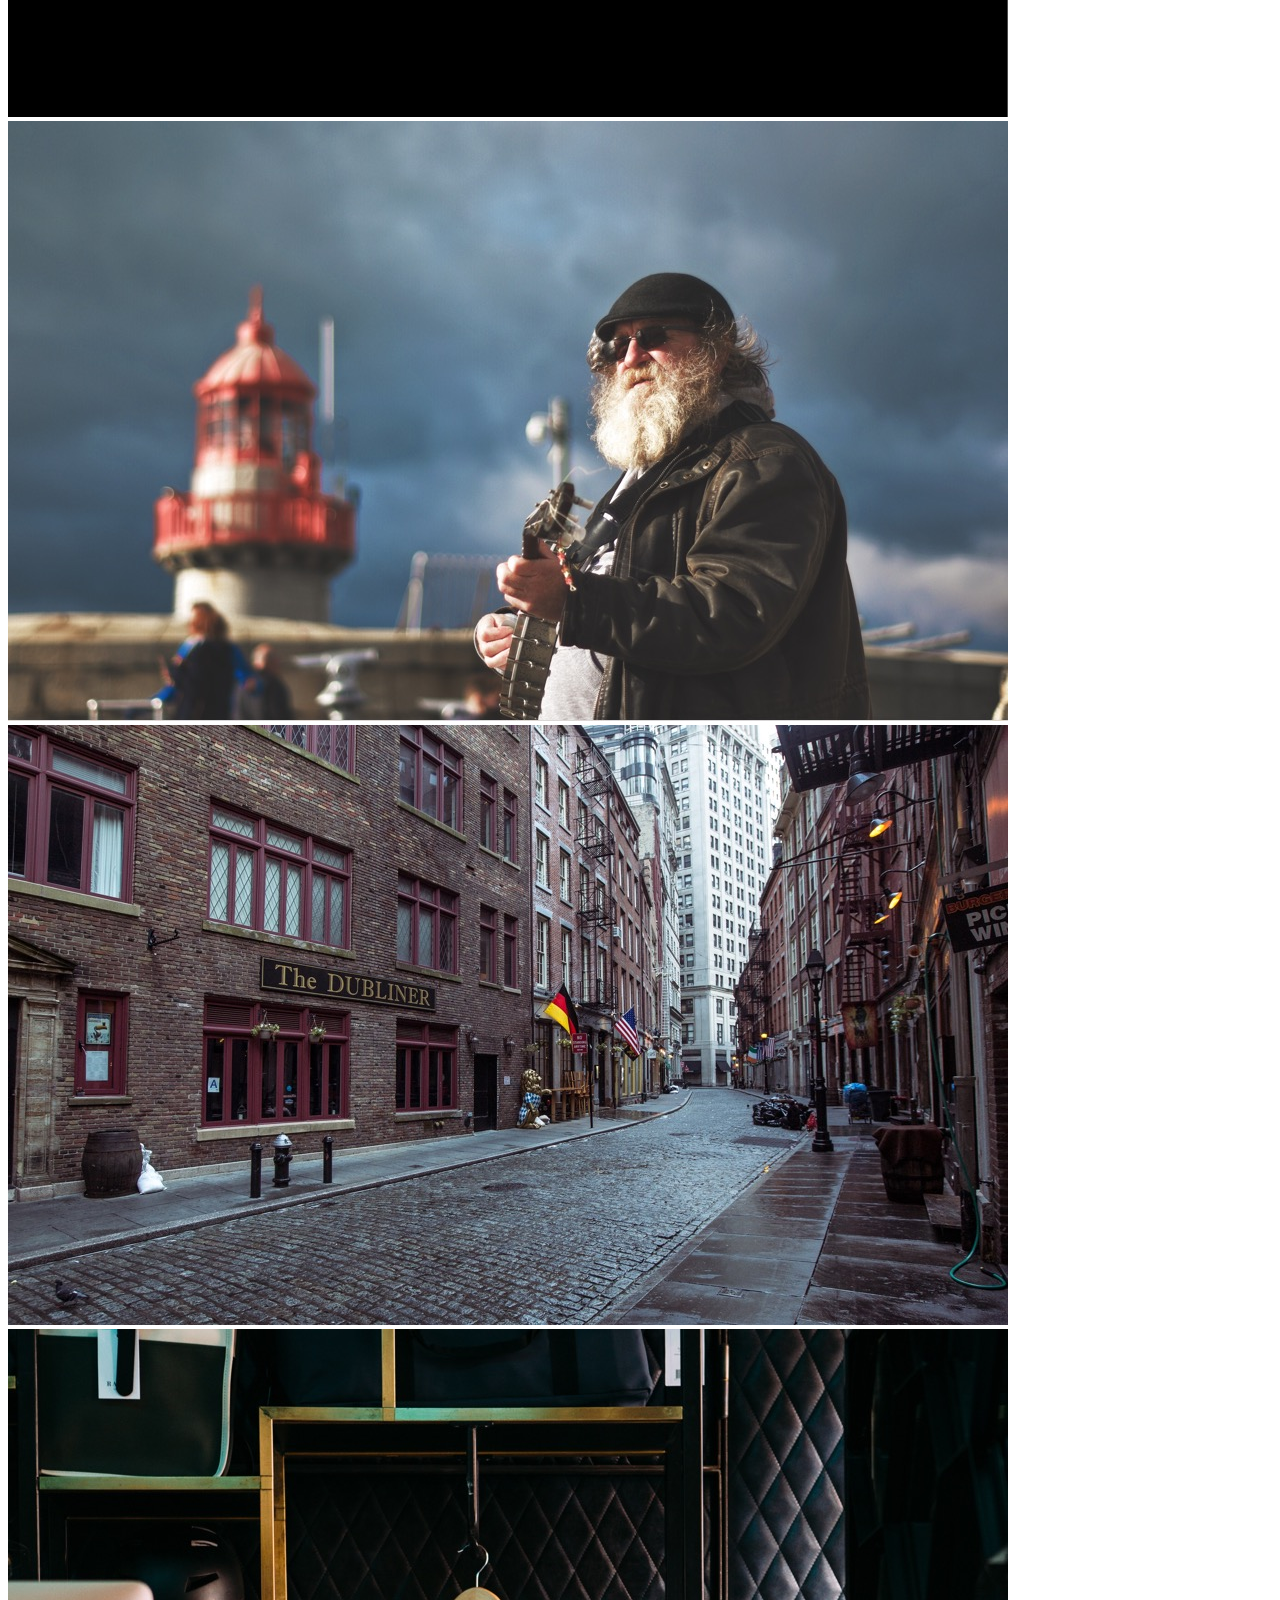
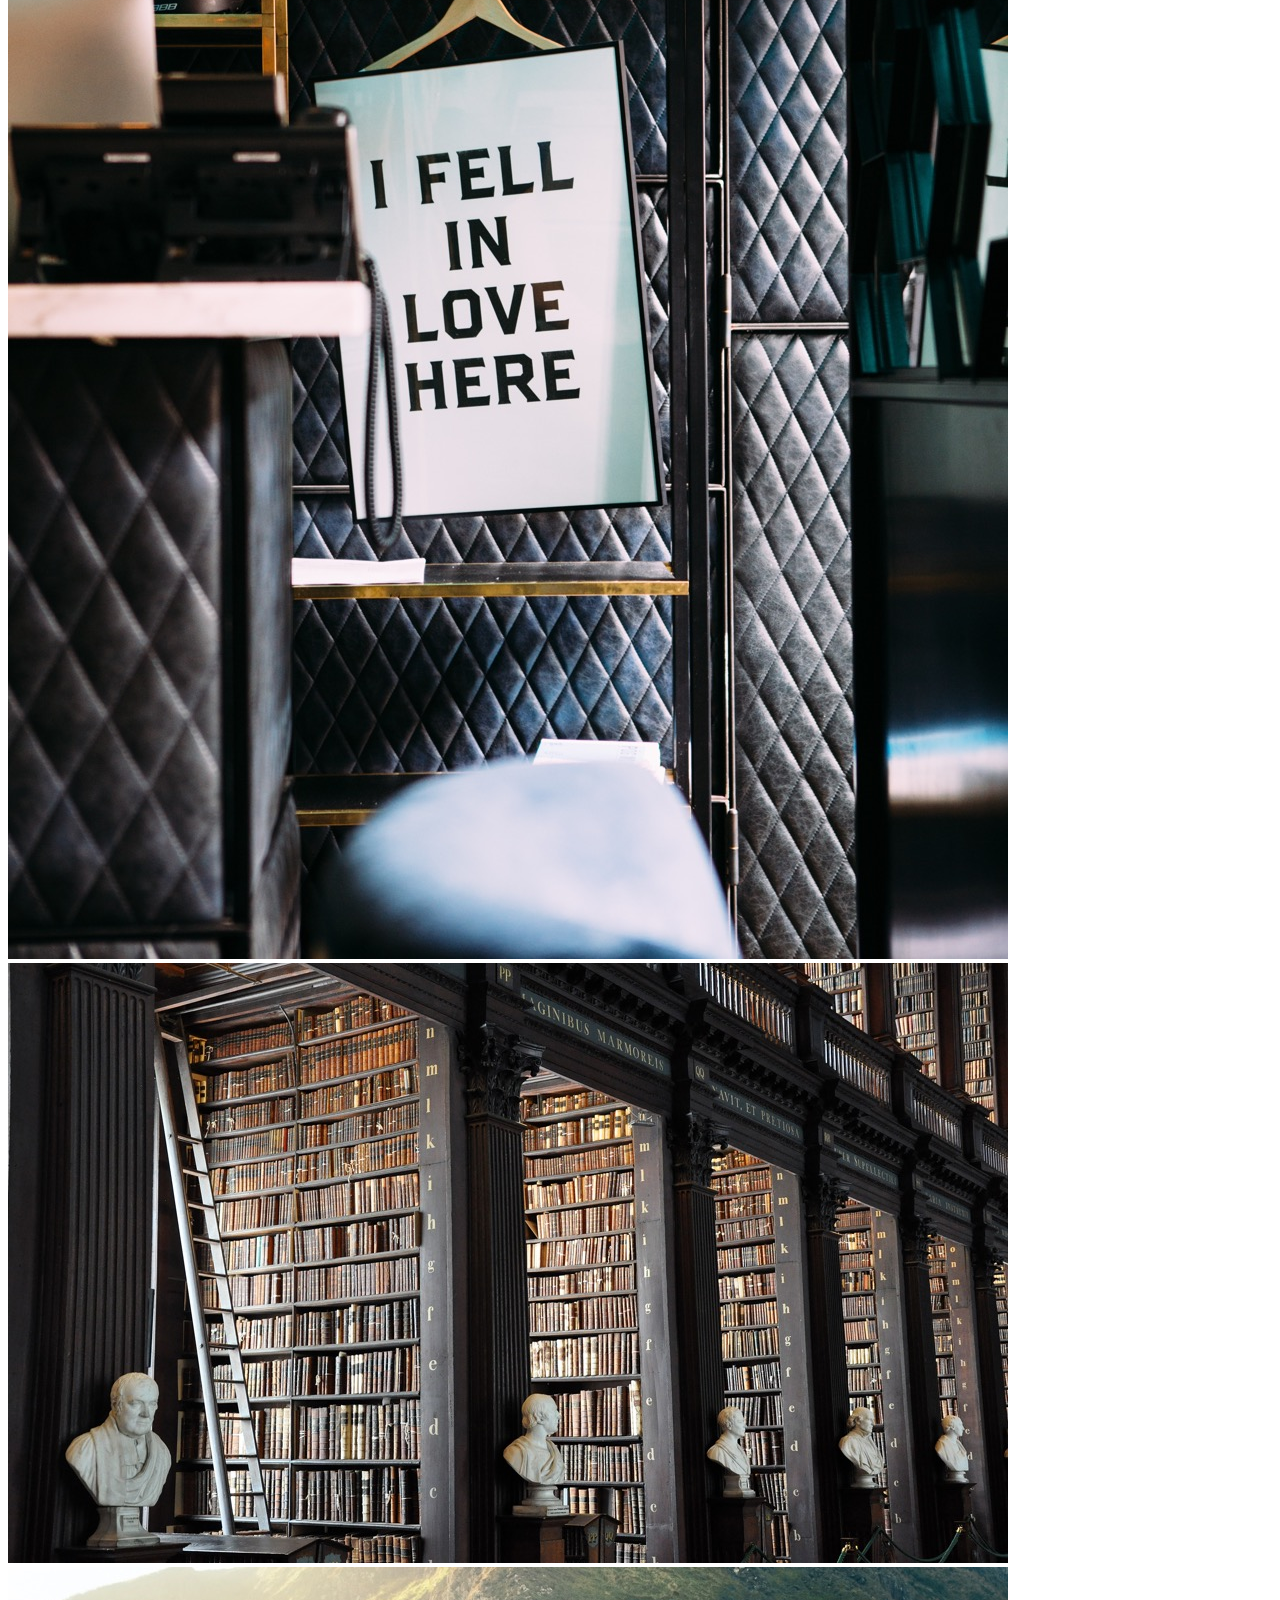
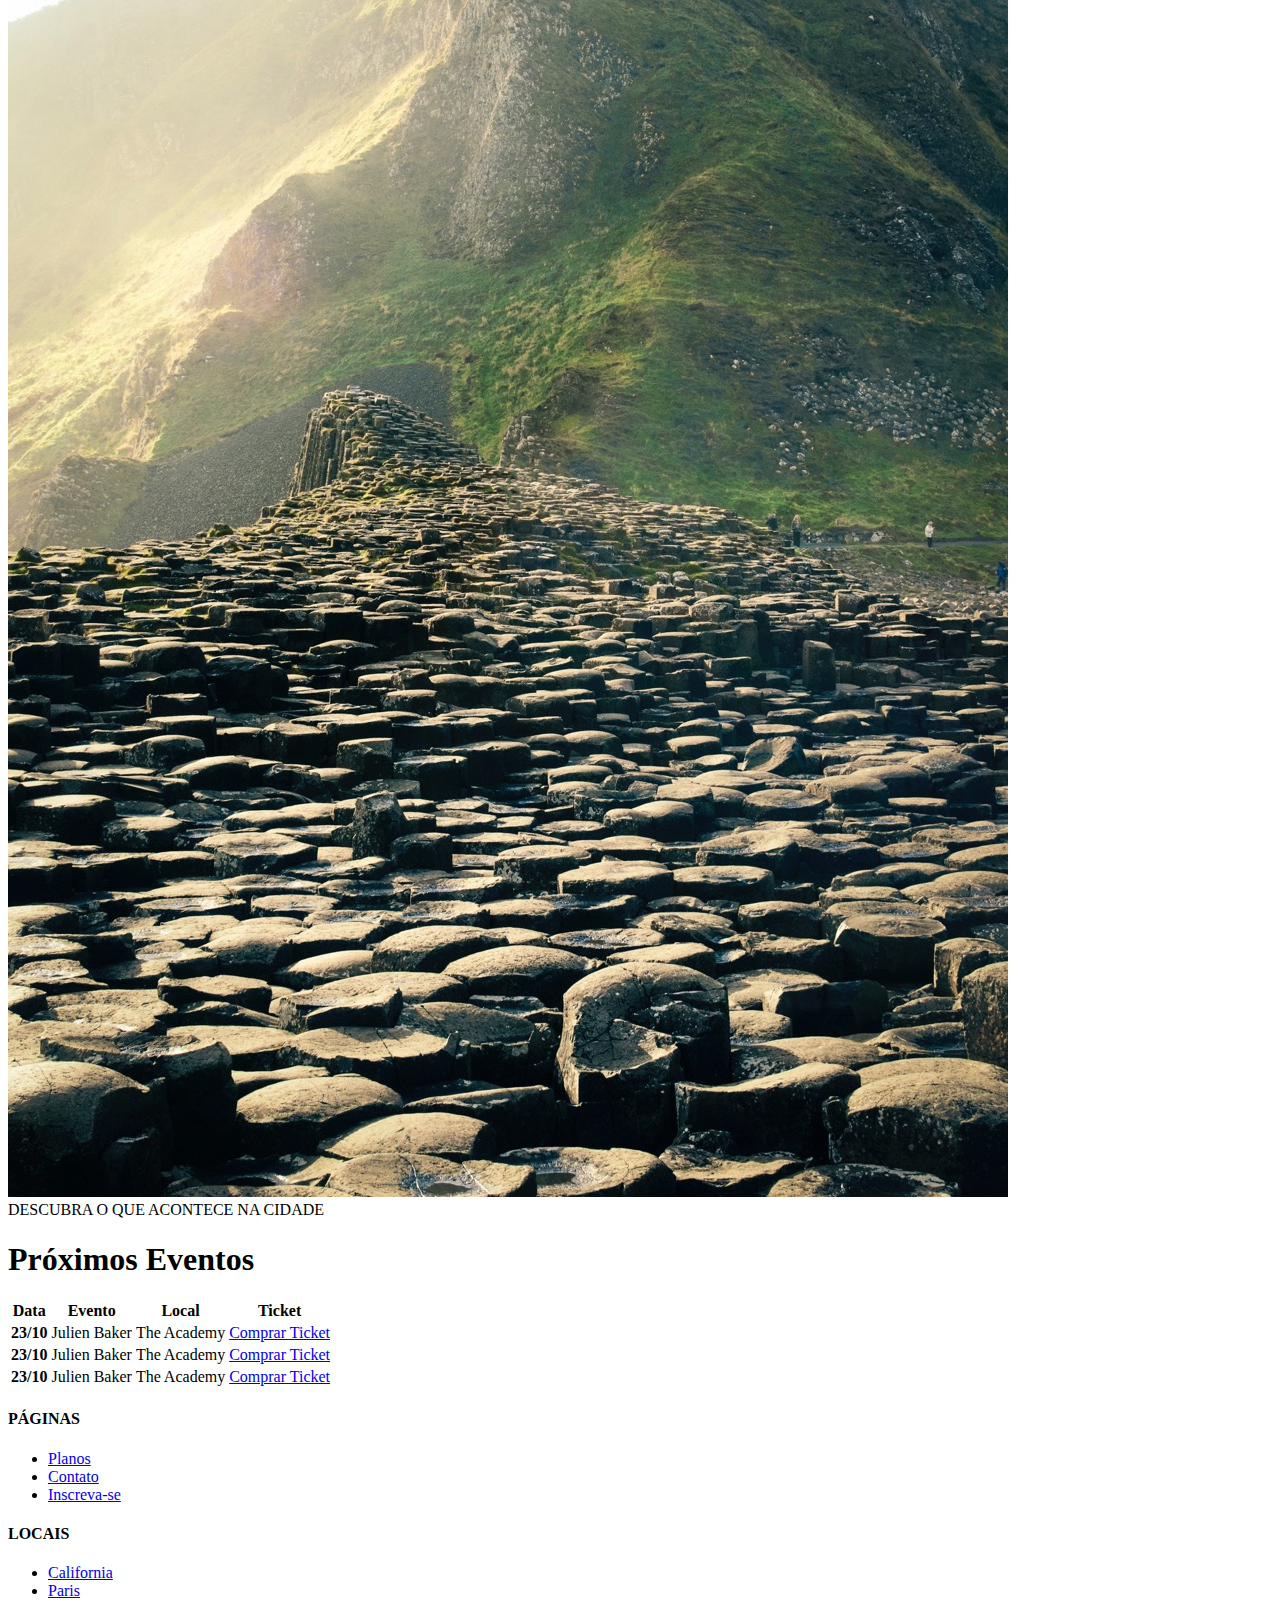
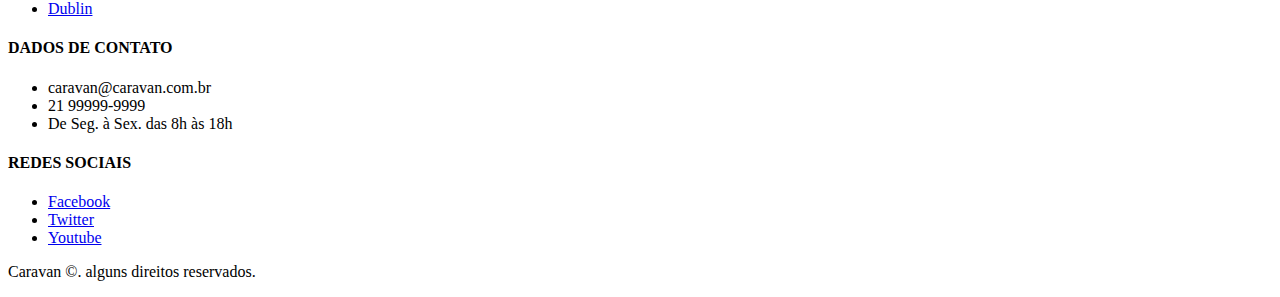
<file: local.html>
<!DOCTYPE html>
<html lang="pt-br">

<head>
  <meta charset="UTF-8">
  <meta name="viewport" content="width=device-width, initial-scale=1.0">
  <title>Caravan - Local</title>

  <!-- Bootstrap CSS -->
  <link href="https://cdn.jsdelivr.net/npm/bootstrap@5.0.2/dist/css/bootstrap.min.css" rel="stylesheet" integrity="sha384-EVSTQN3/azprG1Anm3QDgpJLIm9Nao0Yz1ztcQTwFspd3yD65VohhpuuCOmLASjC" crossorigin="anonymous">

  <link rel="stylesheet" href="style.css">
</head>

<body>


  <!-- Modal -->
  <div class="modal fade" id="modalLogin" tabindex="-1" aria-labelledby="modalLoginTitulo" aria-hidden="true">
    <div class="modal-dialog">
      <div class="modal-content">
        <div class="modal-header">

          <h5 class="modal-title" id="exampleModalLabel">Entre na sua conta</h5>
          <button type="button" class="btn-close" data-bs-dismiss="modal" aria-label="Close"></button>

        </div>
        <div class="modal-body">

          <form>
            <div class="mb-3">
              <label for="loginEmail" class="form-label">Email</label>
              <input type="email" class="form-control" id="loginEmail">
            </div>
            <div class="mb-3">
              <label for="loginSenha" class="form-label">Senha</label>
              <input type="password" class="form-control" id="loginSenha">
            </div>
            <button type="submit" class="btn btn-primary">Entrar na conta</button>
            <div class="form-text">Esqueceu sua senha? <a href="#">Clique aqui</a>.</div>
        </div>
        </form>

      </div>
    </div>
  </div>
  </div>
  <!-- Modal -->

  <nav class="navbar navbar-expand-md navbar-light bg-light fixed-top p-3 box-shadow">

    <a class="nav-brand" href="#">
      <img src="img/caravan.svg" alt="Caravan">
    </a>

    <button class="navbar-toggler" type="button" data-bs-toggle="collapse" data-bs-target="#navbarSupportedContent" aria-controls="navbarSupportedContent" aria-expanded="false" aria-label="Abrir Navegação">
      <span class="navbar-toggler-icon"></span>
    </button>
    <div class="callapse navbar-collapse" id="navbarSupportedContent">
      <ul class="navbar-nav ms-auto">
        <li class=" nav-item dropdown">
          <a class="nav-link dropdown-toggle pointer active" id=" dropdownMenuButton1" data-bs-toggle="dropdown" aria-expanded="false">Locais</a>
          <div class="dropdown-menu" aria-labelledby="dropdownMenuButton1">
            <a class="dropdown-item" href="local.html">California</a>
            <a class="dropdown-item" href="local.html">Paris</a>
            <a class="dropdown-item" href="local.html">Dublin</a>
          </div>
        </li>
        <li class="nav-item">
          <a class="nav-link" href="planos.html">Planos</a>
        </li>
        <li class="nav-item">
          <a class="nav-link" href="contato.html">Contato</a>
        </li>
        <li class="nav-item">
          <a class="nav-link" href="#" data-bs-toggle="modal" data-bs-target="#modalLogin">Login</a>
        </li>
        <li class="nav-item">
          <a class="btn btn-outline-primary ms-md-2" href="inscricao.html">Inscreva-se</a>
        </li>
      </ul>
    </div>
  </nav>


  <section class="text-center">
    <div class="container">
      <div class="my-5">
        <span class="h6 d-block">O MELHOR DESTINO DA SUA VIAGEM</span>
        <h1 class="display-4 text-primary">Descubra Dublin</h1>
      </div>
    </div>
    <div class="row">
      <div class="col-md">
        <img class="img-fluid mb-4" src="img/local/foto-1.jpg" alt="Foto 1">
        <img class="img-fluid mb-4" src="img/local/foto-2.jpg" alt="Foto 2">
        <img class="img-fluid mb-4" src="img/local/foto-3.jpg" alt="Foto 3">
      </div>
      <div class="co-md">
        <img class="img-fluid mb-4" src="img/local/foto-4.jpg" alt="Foto 4">
        <img class="img-fluid mb-4" src="img/local/foto-5.jpg" alt="Foto 5">
      </div>
      <div class="col-md">
        <img class="img-fluid mb-4" src="img/local/foto-6.jpg" alt="Foto 6">
        <img class="img-fluid mb-4" src="img/local/foto-7.jpg" alt="Foto 7">
      </div>
    </div>
  </section>

  <section class="text-center container">

    <div class="my-5">
      <span class="h6 d-block">DESCUBRA O QUE ACONTECE NA CIDADE</span>
      <h1 class="display-4 text-primary">Próximos Eventos</h1>
    </div>

    <table class="table table-hover table-responsive">
      <thead>
        <tr>
          <th scope="col">Data</th>
          <th scope="col">Evento</th>
          <th scope="col">Local</th>
          <th scope="col">Ticket</th>
        </tr>
      </thead>
      <tbody>
        <tr>
          <th scope="row">23/10</th>
          <td>Julien Baker</td>
          <td>The Academy</td>
          <td><a href="#" class="btn btn-outline-secondary btn-sm">Comprar Ticket</a></td>
        </tr>
        <tr>
          <th scope="row">23/10</th>
          <td>Julien Baker</td>
          <td>The Academy</td>
          <td><a href="#" class="btn btn-outline-secondary btn-sm">Comprar Ticket</a></td>
        </tr>
        </tr>
        <tr>
          <th scope="row">23/10</th>
          <td>Julien Baker</td>
          <td>The Academy</td>
          <td><a href="#" class="btn btn-outline-secondary btn-sm">Comprar Ticket</a></td>
        </tr>
      </tbody>
    </table>
    </div>
  </section>

  <footer class="bg-dark text-white mt-5">

    <div class="container py-4">
      <div class="row">

        <div class="col-md-3 col-6">
          <h4 class="h6">PÁGINAS</h4>
          <ul class="list-unstyled">
            <li><a href="planos.html">Planos</a></li>
            <li><a href="contato.html">Contato</a></li>
            <li><a href="incricao.html">Inscreva-se</a></li>
          </ul>
        </div>

        <div class="col-md-3 col-6">
          <h4 class="h6">LOCAIS</h4>
          <ul class="list-unstyled">
            <li><a href="local.html">California</a></li>
            <li><a href="local.html">Paris</a></li>
            <li><a href="local.html">Dublin</a></li>
          </ul>
        </div>

        <div class="col-md-4">
          <h4 class="h6">DADOS DE CONTATO</h4>
          <ul class="list-unstyled text-secondary">
            <li>caravan@caravan.com.br</li>
            <li>21 99999-9999</li>
            <li>De Seg. à Sex. das 8h às 18h</li>
          </ul>
        </div>

        <div class="col-md-2">

          <h4 class="h6">REDES SOCIAIS</h4>

          <ul class="list-unstyled text-secondary">
            <li class="row"><a class="btn btn-outline-secondary btn-sm mb-2" href="#" style="max-width: 140px;">Facebook</a></li>
            <li class="row"><a class="btn btn-outline-secondary btn-sm mb-2" href="#" style="max-width: 140px;">Twitter</a></li>
            <li class="row"><a class="btn btn-outline-secondary btn-sm mb-2" href="#" style="max-width: 140px;">Youtube</a></li>
          </ul>
        </div>

      </div>
    </div>

    <div class="bg-primary text-center py-3">
      <p class="mb-0">Caravan ©. alguns direitos reservados.</p>
    </div>

  </footer>


  <!-- Bootstrap Bundle with Popper -->
  <script src="https://cdn.jsdelivr.net/npm/bootstrap@5.0.2/dist/js/bootstrap.bundle.min.js" integrity="sha384-MrcW6ZMFYlzcLA8Nl+NtUVF0sA7MsXsP1UyJoMp4YLEuNSfAP+JcXn/tWtIaxVXM" crossorigin="anonymous"></script>
  <script src="script.js"></script>
</body>

</html>
</file>
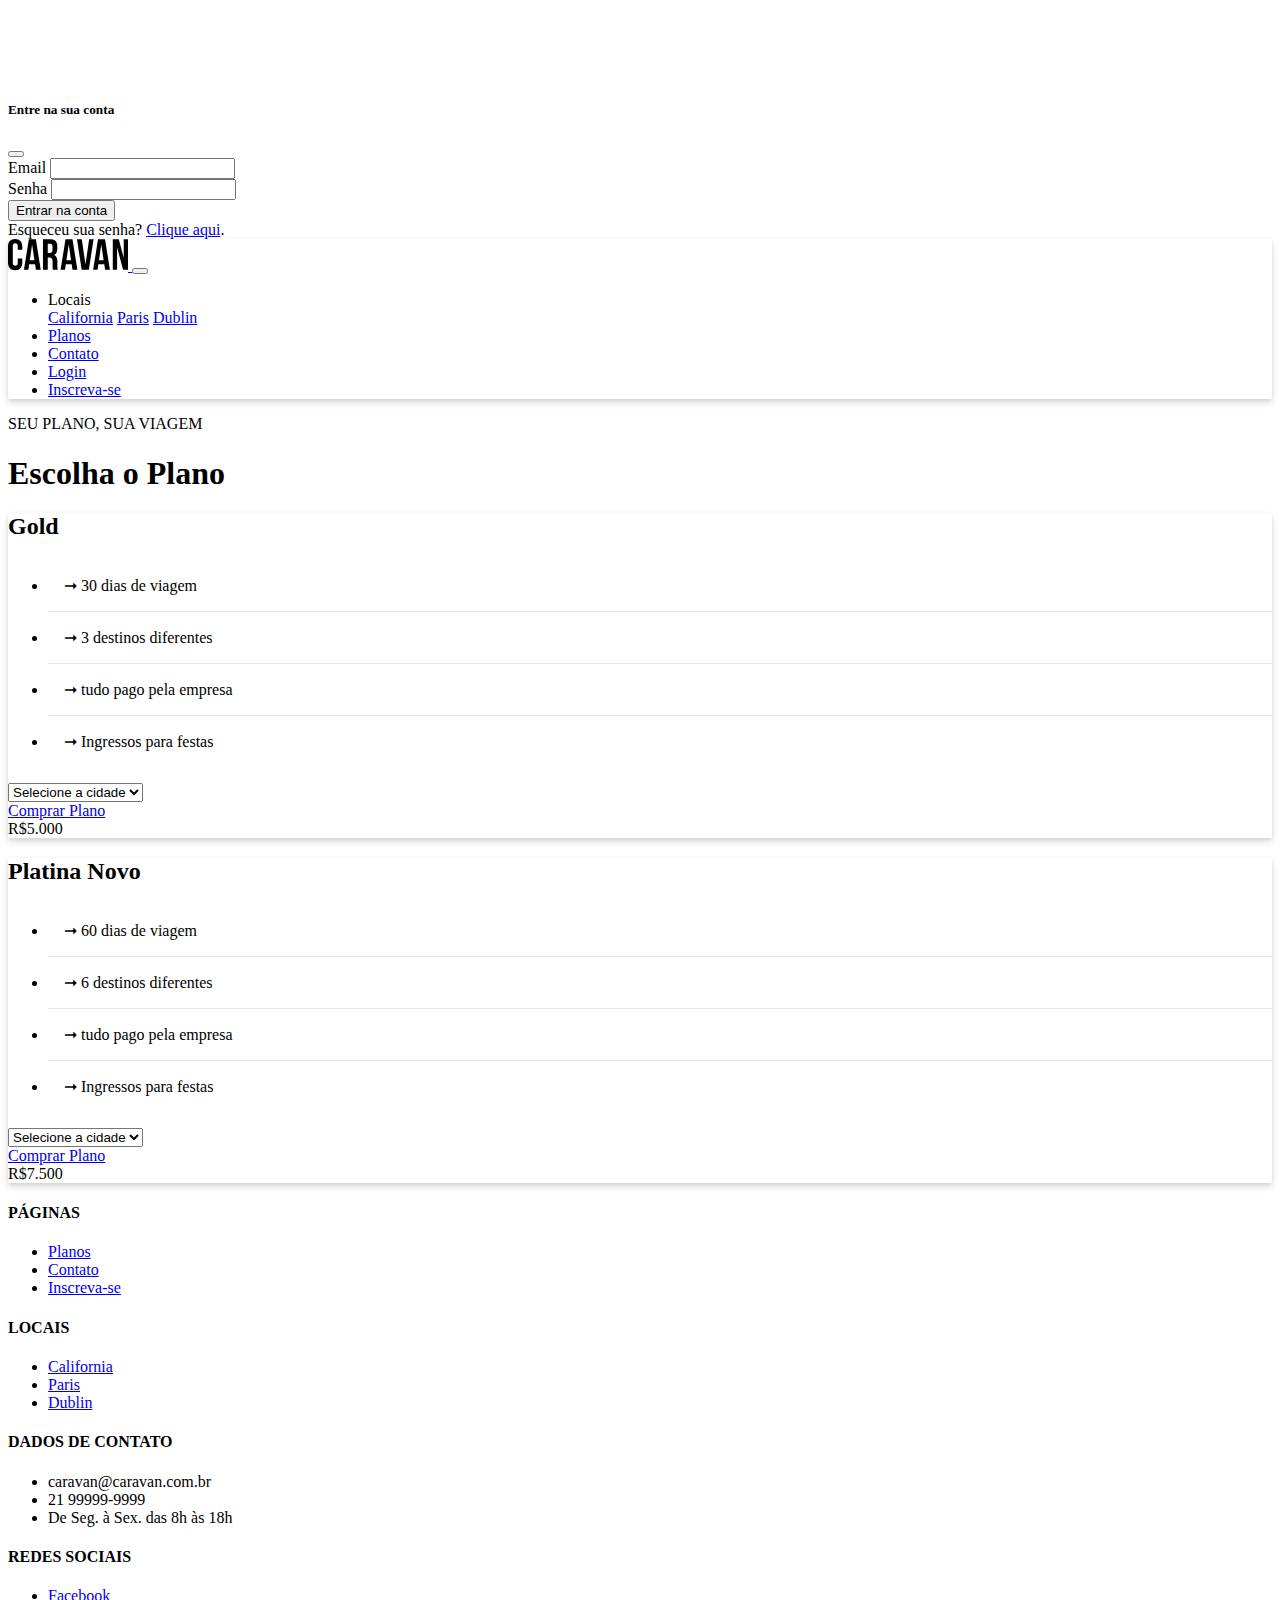
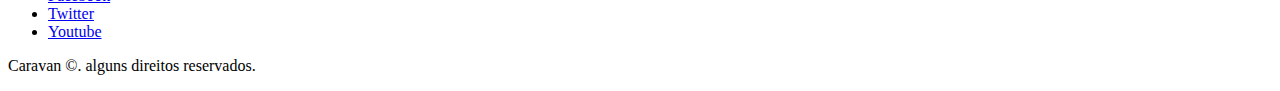
<file: planos.html>
<!DOCTYPE html>
<html lang="pt-br">

<head>
  <meta charset="UTF-8">
  <meta name="viewport" content="width=device-width, initial-scale=1.0">
  <title>Caravan - Planos</title>

  <!-- Bootstrap CSS -->
  <link href="https://cdn.jsdelivr.net/npm/bootstrap@5.0.2/dist/css/bootstrap.min.css" rel="stylesheet" integrity="sha384-EVSTQN3/azprG1Anm3QDgpJLIm9Nao0Yz1ztcQTwFspd3yD65VohhpuuCOmLASjC" crossorigin="anonymous">

  <link rel="stylesheet" href="style.css">
</head>

<body>


  <!-- Modal -->
  <div class="modal fade" id="modalLogin" tabindex="-1" aria-labelledby="modalLoginTitulo" aria-hidden="true">
    <div class="modal-dialog">
      <div class="modal-content">
        <div class="modal-header">

          <h5 class="modal-title" id="exampleModalLabel">Entre na sua conta</h5>
          <button type="button" class="btn-close" data-bs-dismiss="modal" aria-label="Close"></button>

        </div>
        <div class="modal-body">

          <form>
            <div class="mb-3">
              <label for="loginEmail" class="form-label">Email</label>
              <input type="email" class="form-control" id="loginEmail">
            </div>
            <div class="mb-3">
              <label for="loginSenha" class="form-label">Senha</label>
              <input type="password" class="form-control" id="loginSenha">
            </div>
            <button type="submit" class="btn btn-primary">Entrar na conta</button>
            <div class="form-text">Esqueceu sua senha? <a href="#">Clique aqui</a>.</div>
        </div>
        </form>

      </div>
    </div>
  </div>
  </div>
  <!-- Fecha Modal -->

  <!-- Navegação -->

  <nav class="navbar navbar-expand-md navbar-light bg-light fixed-top p-3 box-shadow">

    <a class="nav-brand" href="#">
      <img src="img/caravan.svg" alt="Caravan">
    </a>

    <button class="navbar-toggler" type="button" data-bs-toggle="collapse" data-bs-target="#navbarSupportedContent" aria-controls="navbarSupportedContent" aria-expanded="false" aria-label="Abrir Navegação">
      <span class="navbar-toggler-icon"></span>
    </button>
    <div class="callapse navbar-collapse" id="navbarSupportedContent">
      <ul class="navbar-nav ms-auto">
        <li class=" nav-item dropdown">
          <a class="nav-link dropdown-toggle pointer" id=" dropdownMenuButton1" data-bs-toggle="dropdown" aria-expanded="false">Locais</a>
          <div class="dropdown-menu" aria-labelledby="dropdownMenuButton1">
            <a class="dropdown-item" href="local.html">California</a>
            <a class="dropdown-item" href="local.html">Paris</a>
            <a class="dropdown-item" href="local.html">Dublin</a>
          </div>
        </li>
        <li class="nav-item">
          <a class="nav-link active" href="planos.html">Planos</a>
        </li>
        <li class="nav-item">
          <a class="nav-link" href="contato.html">Contato</a>
        </li>
        <li class="nav-item">
          <a class="nav-link" href="#" data-bs-toggle="modal" data-bs-target="#modalLogin">Login</a>
        </li>
        <li class="nav-item">
          <a class="btn btn-outline-primary ms-md-2" href="inscricao.html">Inscreva-se</a>
        </li>
      </ul>
    </div>
  </nav>

  <!-- Fecha Navegação -->

  <section class="">
    <div class="container text-center">
      <div class="my-5">
        <span class="h6 d-block">SEU PLANO, SUA VIAGEM</span>
        <h1 class="display-4 text-primary">Escolha o Plano</h1>
      </div>
    </div>

    <div class="container">
      <div class="row">
        <div class="col-md mb-5">
          <div class="bg-light rounded p-4 box-shadow">

            <h2>Gold</h2>

            <ul class="lista-plano list-unstyled">
              <li><span data-bs-toggle="tooltip" data-bs-placement="top" title="Isso mesmo, são 30 dias totais durante a viagem.">➞ 30 dias de viagem</span></li>
              <li>➞ 3 destinos diferentes</li>
              <li>➞ tudo pago pela empresa</li>
              <li>➞ Ingressos para festas</li>
            </ul>

            <select class="form-select bg-light" aria-label="Default select example">
              <option selected>Selecione a cidade</option>
              <option value="1">California</option>
              <option value="2">Paris</option>
              <option value="3">Dublin</option>
            </select>

            <div class="row mt-4 align-items-center">

              <div class="col">
                <a href="inscricao.html" class="btn btn-primary btn-lg d-grid">Comprar Plano</a>
              </div>
              <div class="col">
                <span class="h4">R$5.000</span>
                </a>
              </div>

            </div>

          </div>
        </div>


        <div class="col-md mb-5">
          <div class="bg-light rounded p-4 box-shadow">

            <h2>Platina <span class="badge bg-success">Novo</span></h2>


            <ul class="lista-plano list-unstyled">
              <li>➞ 60 dias de viagem</li>
              <li>➞ 6 destinos diferentes</li>
              <li>➞ tudo pago pela empresa</li>
              <li>➞ Ingressos para festas</li>
            </ul>

            <select class="form-select bg-light" aria-label="Default select example">
              <option selected>Selecione a cidade</option>
              <option value="1">California</option>
              <option value="2">Paris</option>
              <option value="3">Dublin</option>
            </select>

            <div class="row mt-4 align-items-center">

              <div class="col">
                <a href="inscricao.html" class="btn btn-primary btn-lg d-grid">Comprar Plano</a>
              </div>
              <div class="col">
                <span class="h4">R$7.500</span>
                </a>
              </div>

            </div>
          </div>
        </div>
      </div>
    </div>
    </div>
  </section>


  <footer class="bg-dark text-white mt-5">

    <div class="container py-4">
      <div class="row">

        <div class="col-md-3 col-6">
          <h4 class="h6">PÁGINAS</h4>
          <ul class="list-unstyled">
            <li><a href="planos.html">Planos</a></li>
            <li><a href="contato.html">Contato</a></li>
            <li><a href="incricao.html">Inscreva-se</a></li>
          </ul>
        </div>

        <div class="col-md-3 col-6">
          <h4 class="h6">LOCAIS</h4>
          <ul class="list-unstyled">
            <li><a href="local.html">California</a></li>
            <li><a href="local.html">Paris</a></li>
            <li><a href="local.html">Dublin</a></li>
          </ul>
        </div>

        <div class="col-md-4">
          <h4 class="h6">DADOS DE CONTATO</h4>
          <ul class="list-unstyled text-secondary">
            <li>caravan@caravan.com.br</li>
            <li>21 99999-9999</li>
            <li>De Seg. à Sex. das 8h às 18h</li>
          </ul>
        </div>

        <div class="col-md-2">

          <h4 class="h6">REDES SOCIAIS</h4>

          <ul class="list-unstyled text-secondary">
            <li class="row"><a class="btn btn-outline-secondary btn-sm mb-2" href="#" style="max-width: 140px;">Facebook</a></li>
            <li class="row"><a class="btn btn-outline-secondary btn-sm mb-2" href="#" style="max-width: 140px;">Twitter</a></li>
            <li class="row"><a class="btn btn-outline-secondary btn-sm mb-2" href="#" style="max-width: 140px;">Youtube</a></li>
          </ul>
        </div>

      </div>
    </div>

    <div class="bg-primary text-center py-3">
      <p class="mb-0">Caravan ©. alguns direitos reservados.</p>
    </div>

  </footer>


  <!-- Bootstrap Bundle with Popper -->
  <script src="https://cdn.jsdelivr.net/npm/bootstrap@5.0.2/dist/js/bootstrap.bundle.min.js" integrity="sha384-MrcW6ZMFYlzcLA8Nl+NtUVF0sA7MsXsP1UyJoMp4YLEuNSfAP+JcXn/tWtIaxVXM" crossorigin="anonymous"></script>
  <script src="script.js"></script>
</body>

</html>
</file>
<file: style.css>
body {
    padding-top: 72px;
    overflow-x: hidden;
}

.box-shadow {
    box-shadow: 0 2px 4px 0 rgba(0, 0, 0, 0.1), 0 4px 8px 0 rgba(0, 0, 0, 0.1);
}

.pointer {
    cursor: pointer;
}

#home-quote {
    background: url("img/bg-quote.jpg") no-repeat center center;
    background-size: cover;
}

.lead {
    text-decoration: none;
}

.lista-plano li {
    padding: 1rem;
}

.lista-plano li + li {
    border-top: 1px solid rgba(0, 0, 0, 0.1);
}

.noBorderRadios {
    border-radius: 0;
}

@media (max-width: 767px) {
    #home-quote .display-4 {
        font-size: 2.5rem;
    }
    body {
        padding-top: 0px;
    }
    .fixed-top {
        position: relative;
    }
}
</file>
